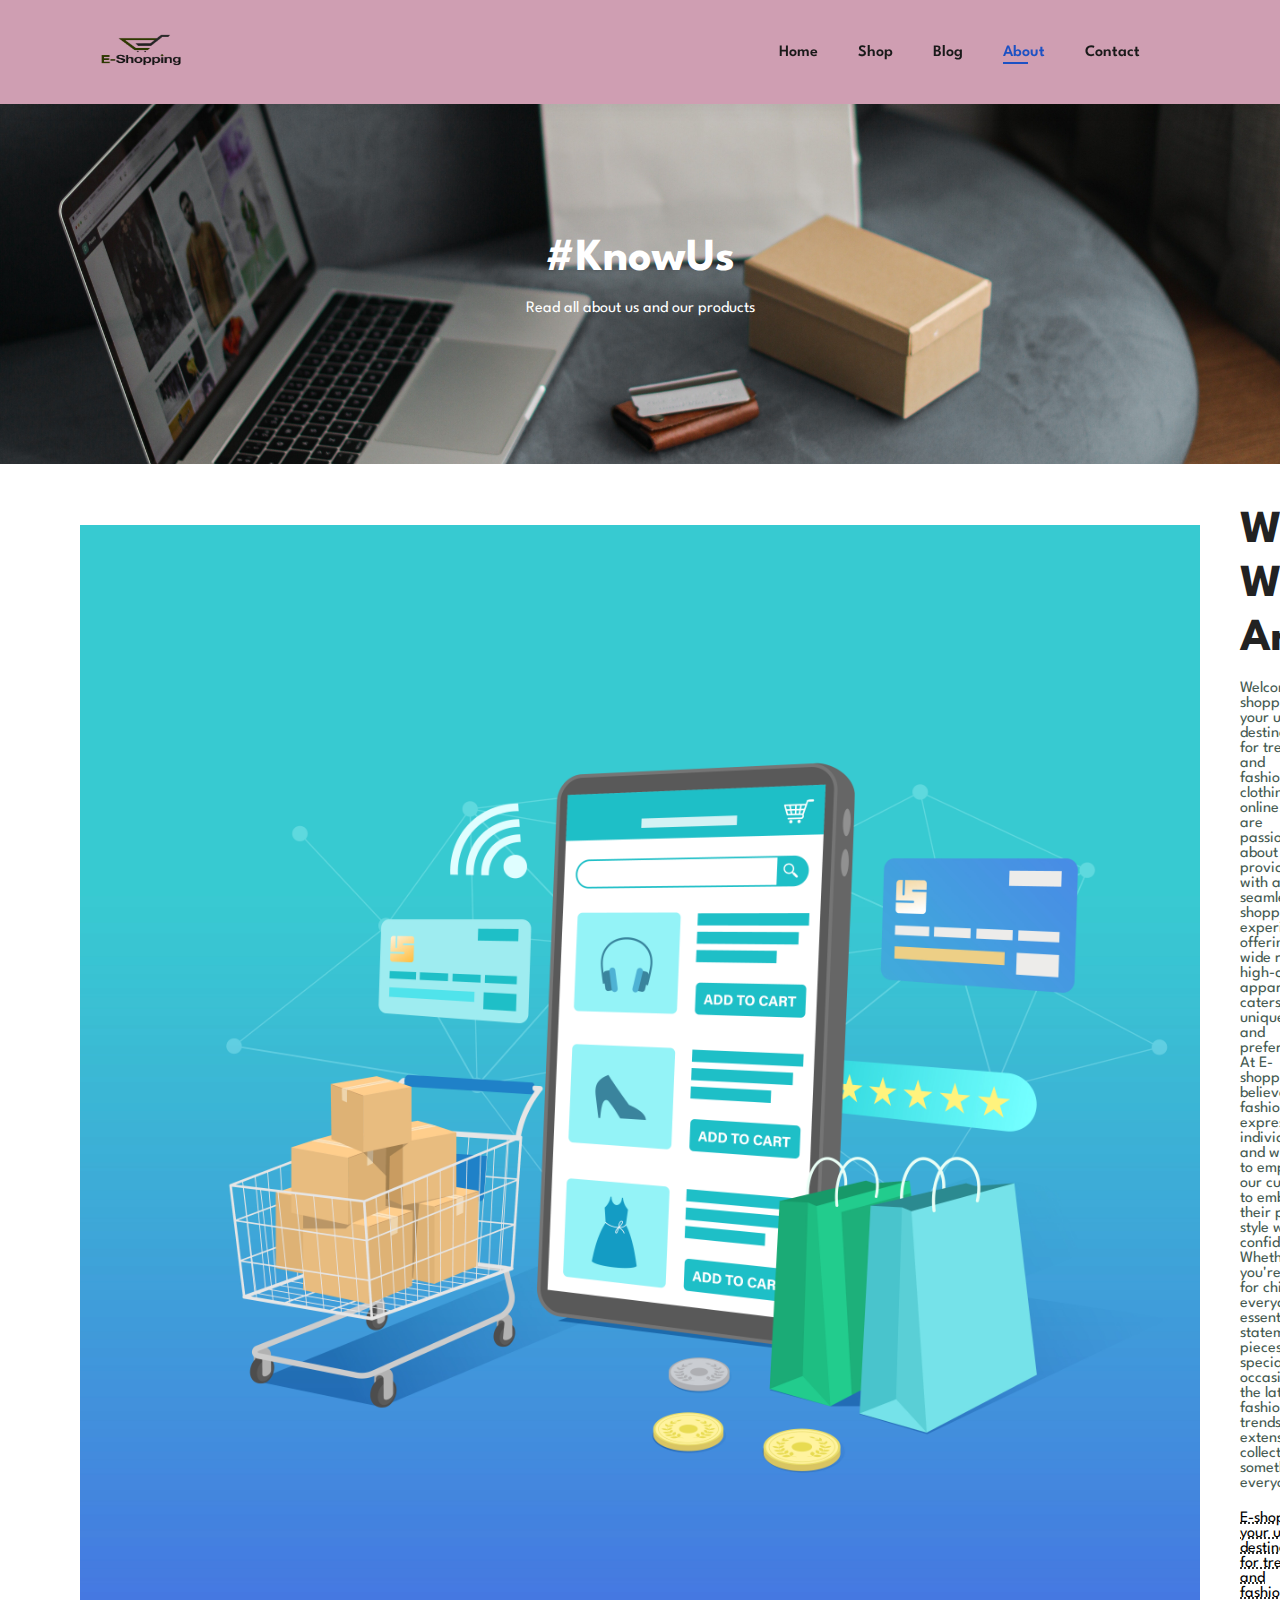
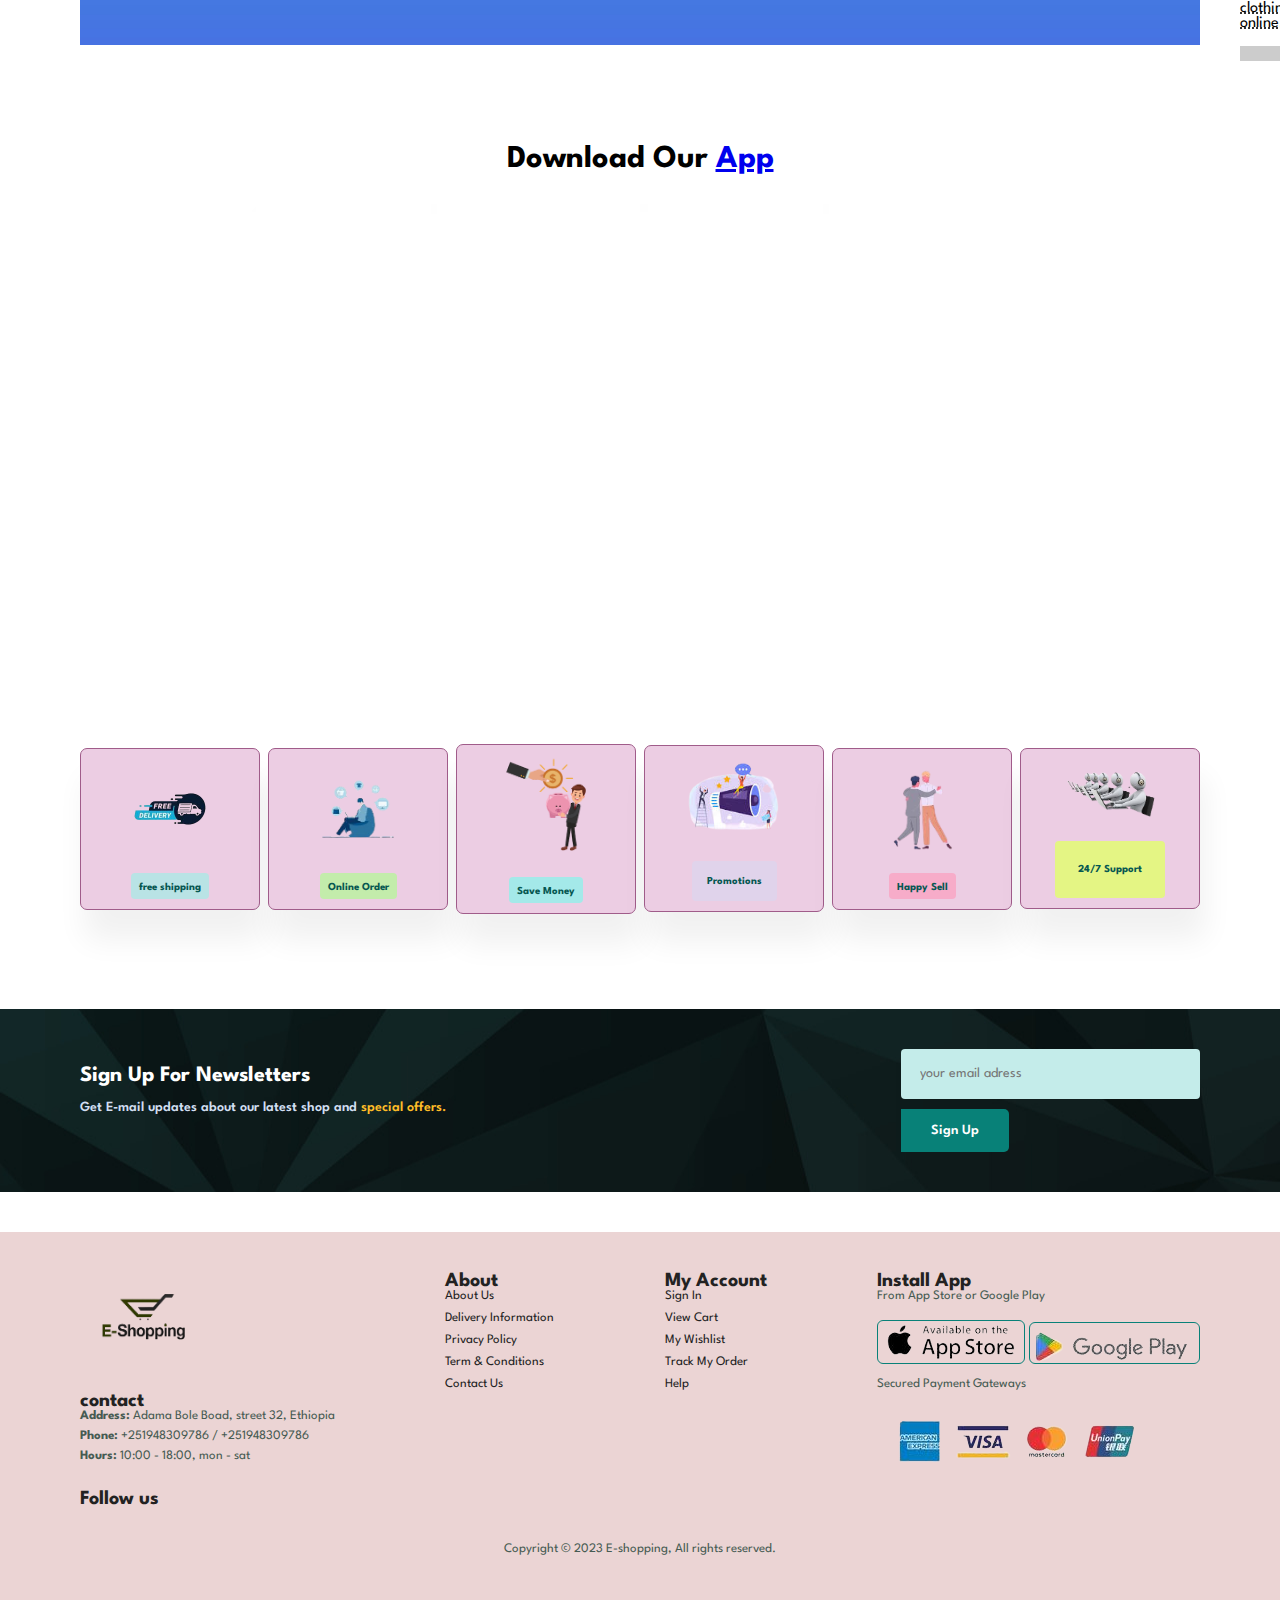
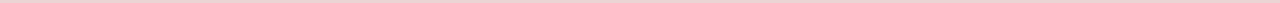
<file: about.html>
<!DOCTYPE html>
<html lang="en">
  <head>
    <meta charset="UTF-8" />
    <meta name="viewport" content="width=device-width, initial-scale=1.0" />
    <title>E-shopping</title>
    <link
      rel="stylesheet"
      href="https://cdnjs.cloudflare.com/ajax/libs/font-awesome/6.4.2/css/all.min.css"
      integrity="sha512-z3gLpd7yknf1YoNbCzqRKc4qyor8gaKU1qmn+CShxbuBusANI9QpRohGBreCFkKxLhei6S9CQXFEbbKuqLg0DA=="
      crossorigin="anonymous"
      referrerpolicy="no-referrer"
    />

    <link rel="stylesheet" href="style.css" />
  </head>
  <body>
    <section id="header">
      <a href="#"><img src="image/logo.png" class="logo" alt="" /></a>
      <div>
        <ul id="navbar">
          <li><a href="index.html">Home</a></li>
          <li><a href="shop.html">Shop</a></li>
          <li><a href="blog.html">Blog</a></li>
          <li><a class="active" href="about.html">About</a></li>
          <li><a href="contact.html">Contact</a></li>
          <li>
            <a id="lg-bag" href="cart.html"
              ><i class="fa-solid fa-bag-shopping"></i
            ></a>
          </li>
          <a href="#" id="close"><i class="fa-regular fa-circle-xmark"></i></a>
        </ul>
      </div>
      <div id="mobile">
        <a href="cart.html"><i class="fa-solid fa-bag-shopping"></i></a>
        <i id="bar" class="fas fa-outdent"></i>
      </div>
    </section>

    <section id="page-header" class="about-header">
      <h2>#KnowUs</h2>
      <p>Read all about us and our products</p>
    </section>

    <section id="about-head" class="section-p1">
      <img src="image/about/abtban.jpg" alt="" />
      <div>
        <h2>Who We Are?</h2>
        <p>
          Welcome to E-shopping, your ultimate destination for trendy and
          fashionable clothing online. We are passionate about providing you
          with a seamless shopping experience, offering a wide range of
          high-quality apparel that caters to your unique style and preferences.
          At E-shopping, we believe that fashion is an expression of
          individuality, and we strive to empower our customers to embrace their
          personal style with confidence. Whether you're looking for chic
          everyday essentials, statement pieces for special occasions, or the
          latest fashion trends, our extensive collection has something for
          everyone.
        </p>
        <abbr title=""
          >E-shopping, your ultimate destination for trendy and
          fashionable clothing online.</abbr
        >
        <br /><br />
        <marquee bgcolor="#ccc" loop="-1" scrollamount="5" width="100%"
          >We are passionate about providing you
          with a seamless shopping experience, offering a wide range of
          high-quality apparel that caters to your unique style and preferences.</marquee
        >
      </div>
    </section>

    <section id="about-app" class="section-p1">
      <h1>Download Our <a href="#">App</a></h1>
      <div class="video">
        <video autoplay muted loop src="image/about/dn.mp4"></video>
      </div>
    </section>

    <section id="feature" class="section-p1">
      <div class="fe-box">
        <img src="image/features/f1.png" alt="" />
        <h6>free shipping</h6>
      </div>
      <div class="fe-box">
        <img src="image/features/f2.png" alt="" />
        <h6>Online Order</h6>
      </div>
      <div class="fe-box">
        <img src="image/features/f3.png" alt="" />
        <h6>Save Money</h6>
      </div>
      <div class="fe-box">
        <img src="image/features/f4.png" alt="" />
        <h6>Promotions</h6>
      </div>
      <div class="fe-box">
        <img src="image/features/f5.png" alt="" />
        <h6>Happy Sell</h6>
      </div>
      <div class="fe-box">
        <img src="image/features/f6.png" alt="" />
        <h6>24/7 Support</h6>
      </div>
    </section>

    <section id="newsletter" class="section-p1 section-m1">
      <div class="newstext">
        <h4>Sign Up For Newsletters</h4>
        <p>
          Get E-mail updates about our latest shop and
          <span>special offers.</span>
        </p>
      </div>
      <div class="form">
        <input type="text" placeholder="your email adress" />
        <button class="normal">Sign Up</button>
      </div>
    </section>

    <footer class="section-p1">
      <div class="col">
        <img src="image/logo.png" id="logo" />
        <h4>contact</h4>
        <p><strong>Address: </strong> Adama Bole Boad, street 32, Ethiopia</p>
        <p><strong>Phone: </strong>+251948309786 / +251948309786</p>
        <p><strong>Hours: </strong>10:00 - 18:00, mon - sat</p>
        <div class="follow">
          <h4>Follow us</h4>
          <div class="icon">
            <i class="fab fa-facebook-f"></i>
            <i class="fab fa-twitter"></i>
            <i class="fab fa-instagram-f"></i>
            <i class="fab fa-pinterest-p"></i>
            <i class="fab fa-youtube"></i>
          </div>
        </div>
      </div>
      <div class="col">
        <h4>About</h4>
        <a href="#">About Us</a>
        <a href="#">Delivery Information</a>
        <a href="#">Privacy Policy</a>
        <a href="#">Term & Conditions</a>
        <a href="#">Contact Us</a>
      </div>
      <div class="col">
        <h4>My Account</h4>
        <a href="#">Sign In</a>
        <a href="#">View Cart</a>
        <a href="#">My Wishlist</a>
        <a href="#">Track My Order</a>
        <a href="#">Help</a>
      </div>
      <div class="col install">
        <h4>Install App</h4>
        <p>From App Store or Google Play</p>
        <div class="row">
          <img src="image/pay/01.JPG" alt="" />
          <img src="image/pay/02.JPG" alt="" />
        </div>
        <p>Secured Payment Gateways</p>
        <img src="image/pay/03.JPG" alt="" />
      </div>
      <div class="copyright">
        <p>Copyright © 2023 E-shopping, All rights reserved.</p>
      </div>
    </footer>

    <script src="script.js"></script>
  </body>
</html>
</file>
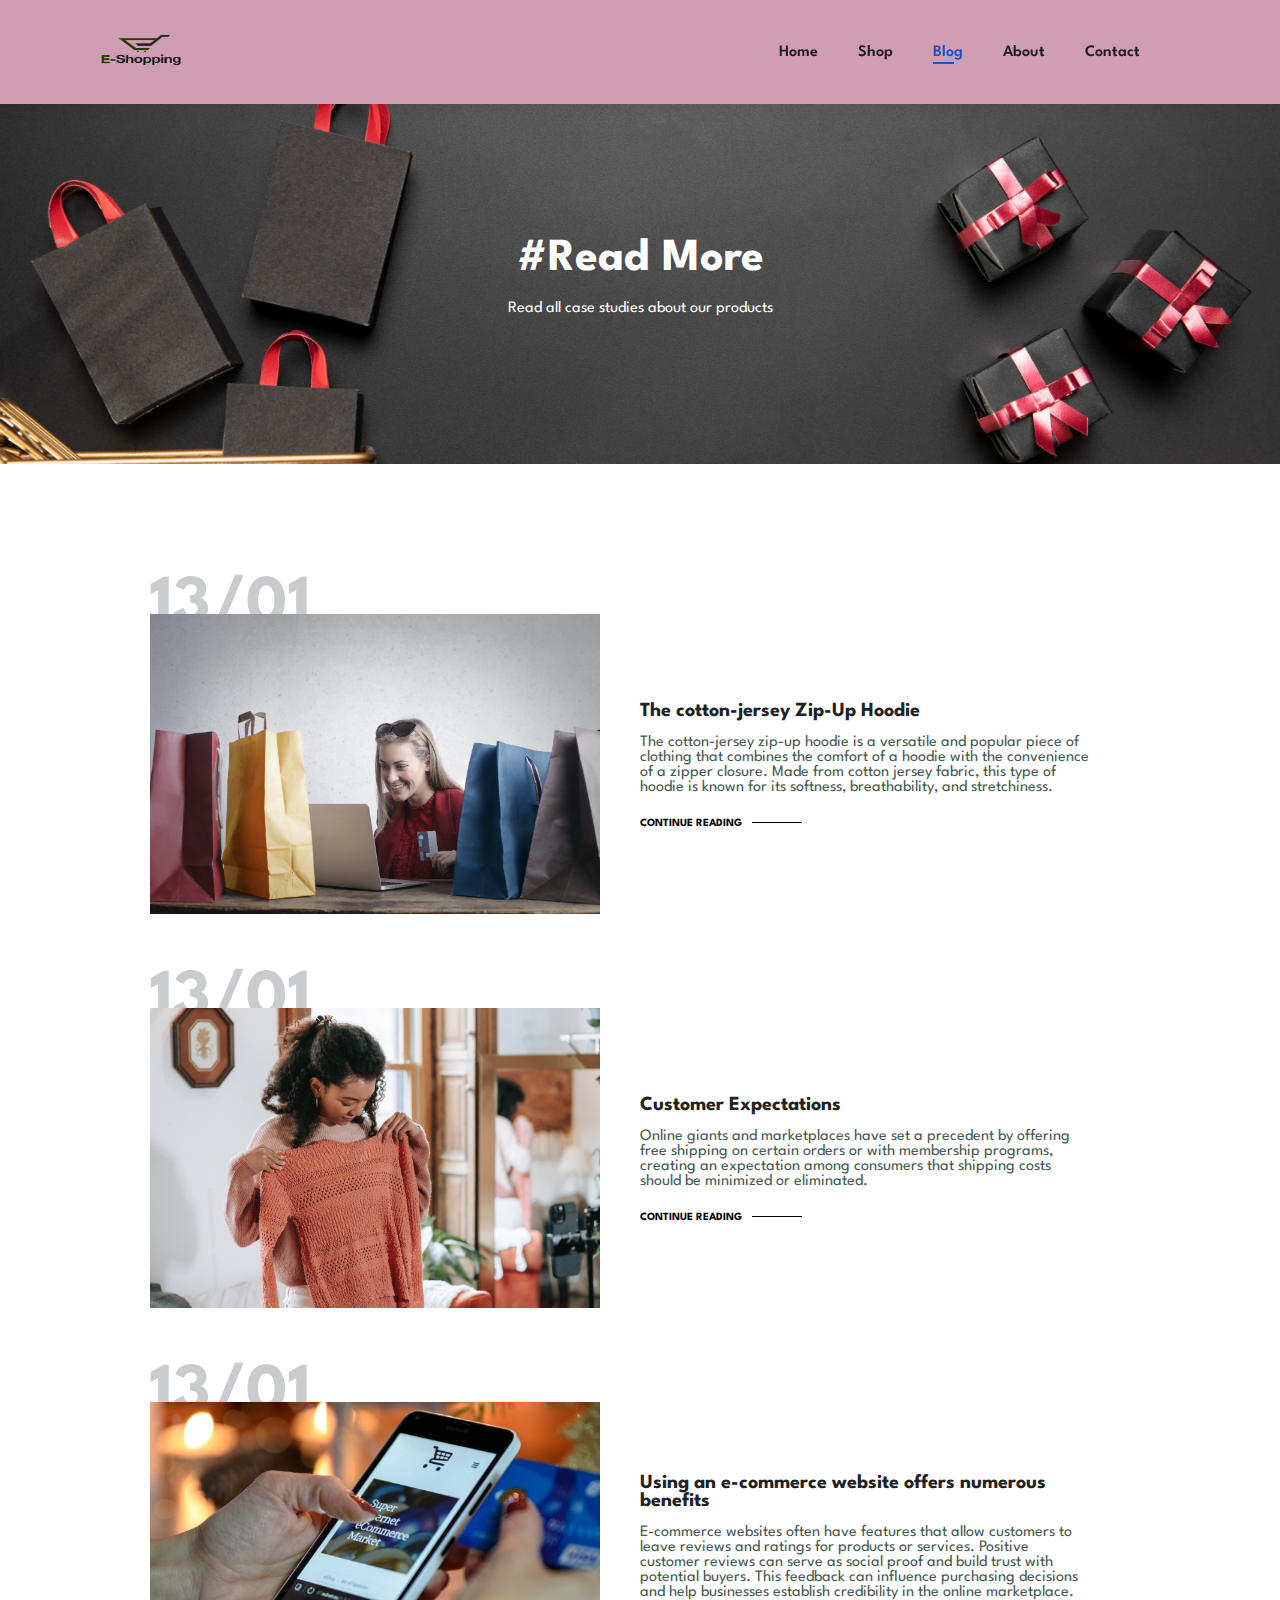
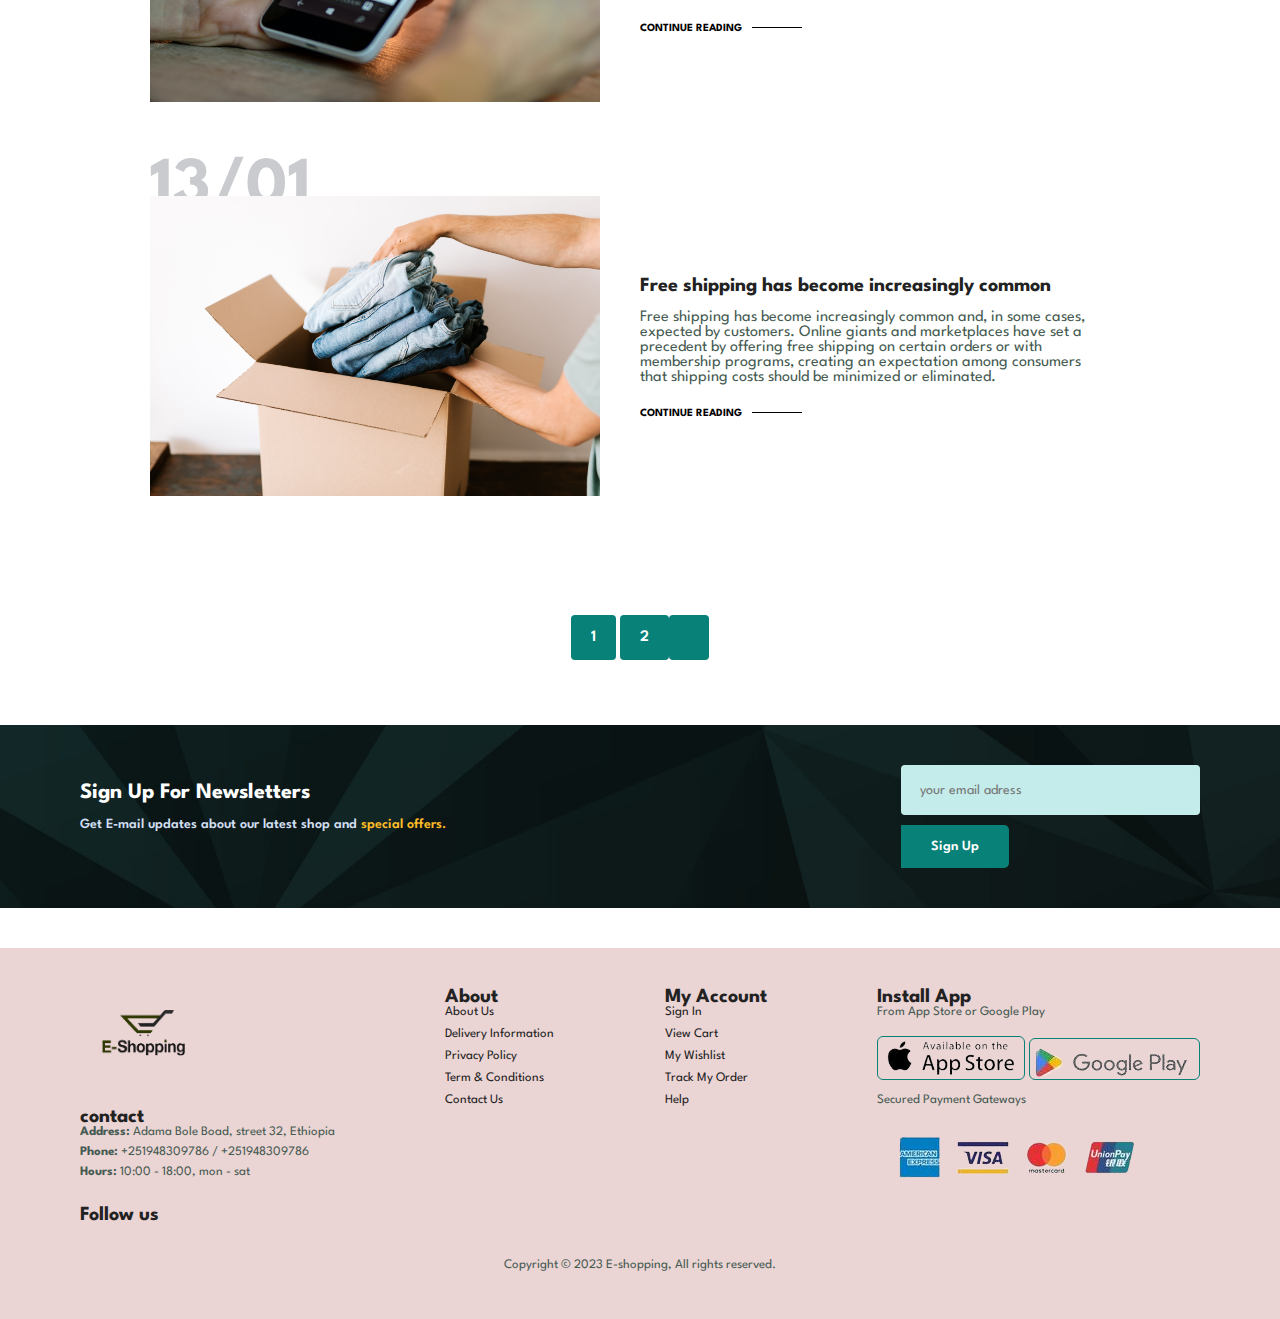
<file: blog.html>
<!DOCTYPE html>
<html lang="en">
  <head>
    <meta charset="UTF-8" />
    <meta name="viewport" content="width=device-width, initial-scale=1.0" />
    <title>E-shopping</title>
    <link
      rel="stylesheet"
      href="https://cdnjs.cloudflare.com/ajax/libs/font-awesome/6.4.2/css/all.min.css"
      integrity="sha512-z3gLpd7yknf1YoNbCzqRKc4qyor8gaKU1qmn+CShxbuBusANI9QpRohGBreCFkKxLhei6S9CQXFEbbKuqLg0DA=="
      crossorigin="anonymous"
      referrerpolicy="no-referrer"
    />

    <link rel="stylesheet" href="style.css" />
  </head>
  <body>
    <section id="header">
      <a href="#"><img src="image/logo.png" class="logo" alt="" /></a>
      <div>
        <ul id="navbar">
          <li><a href="index.html">Home</a></li>
          <li><a href="shop.html">Shop</a></li>
          <li><a class="active" href="blog.html">Blog</a></li>
          <li><a href="about.html">About</a></li>
          <li><a href="contact.html">Contact</a></li>
          <li>
            <a id="lg-bag" href="cart.html"
              ><i class="fa-solid fa-bag-shopping"></i
            ></a>
          </li>
          <a href="#" id="close"><i class="fa-regular fa-circle-xmark"></i></a>
        </ul>
      </div>
      <div id="mobile">
        <a href="cart.html"><i class="fa-solid fa-bag-shopping"></i></a>
        <i id="bar" class="fas fa-outdent"></i>
      </div>
    </section>

    <section id="page-header" class="blog-header">
      <h2>#Read More</h2>
      <p>Read all case studies about our products</p>
    </section>
    <section id="blog">
      <div class="blog-box">
        <div class="blog-img">
          <img src="image/blog/b2.jpg" alt="" />
        </div>
        <div class="blog-details">
          <h4>The cotton-jersey Zip-Up Hoodie</h4>
          <p>
            The cotton-jersey zip-up hoodie is a versatile and popular piece of
            clothing that combines the comfort of a hoodie with the convenience
            of a zipper closure. Made from cotton jersey fabric, this type of
            hoodie is known for its softness, breathability, and stretchiness.
          </p>
          <a href="#">CONTINUE READING</a>
        </div>
        <h1>13/01</h1>
      </div>
      <div class="blog-box">
        <div class="blog-img">
          <img src="image/blog/5.jpg" alt="" />
        </div>
        <div class="blog-details">
          <h4>Customer Expectations</h4>
          <p>
            Online giants and marketplaces have set a precedent by offering free
            shipping on certain orders or with membership programs, creating an
            expectation among consumers that shipping costs should be minimized
            or eliminated.
          </p>
          <a href="#">CONTINUE READING</a>
        </div>
        <h1>13/01</h1>
      </div>
      <div class="blog-box">
        <div class="blog-img">
          <img src="image/blog/b3.jpg" alt="" />
        </div>
        <div class="blog-details">
          <h4>Using an e-commerce website offers numerous benefits</h4>
          <p>
            E-commerce websites often have features that allow customers to
            leave reviews and ratings for products or services. Positive
            customer reviews can serve as social proof and build trust with
            potential buyers. This feedback can influence purchasing decisions
            and help businesses establish credibility in the online marketplace.
          </p>
          <a href="#">CONTINUE READING</a>
        </div>
        <h1>13/01</h1>
      </div>
      <div class="blog-box">
        <div class="blog-img">
          <img src="image/blog/b4.jpg" alt="" />
        </div>
        <div class="blog-details">
          <h4>Free shipping has become increasingly common</h4>
          <p>
            Free shipping has become increasingly common and, in some cases,
            expected by customers. Online giants and marketplaces have set a
            precedent by offering free shipping on certain orders or with
            membership programs, creating an expectation among consumers that
            shipping costs should be minimized or eliminated.
          </p>
          <a href="#">CONTINUE READING</a>
        </div>
        <h1>13/01</h1>
      </div>
    </section>
    <section id="pagination" class="section-p1">
      <a href="#">1</a>
      <a href="#">2</a>
      <a href="#"><i class="fa-solid fa-arrow-right"></i></a>
    </section>

    <section id="newsletter" class="section-p1 section-m1">
      <div class="newstext">
        <h4>Sign Up For Newsletters</h4>
        <p>
          Get E-mail updates about our latest shop and
          <span>special offers.</span>
        </p>
      </div>
      <div class="form">
        <input type="text" placeholder="your email adress" />
        <button class="normal">Sign Up</button>
      </div>
    </section>

    <footer class="section-p1">
      <div class="col">
        <img src="image/logo.png" id="logo" />
        <h4>contact</h4>
        <p><strong>Address: </strong> Adama Bole Boad, street 32, Ethiopia</p>
        <p><strong>Phone: </strong>+251948309786 / +251948309786</p>
        <p><strong>Hours: </strong>10:00 - 18:00, mon - sat</p>
        <div class="follow">
          <h4>Follow us</h4>
          <div class="icon">
            <i class="fab fa-facebook-f"></i>
            <i class="fab fa-twitter"></i>
            <i class="fab fa-instagram-f"></i>
            <i class="fab fa-pinterest-p"></i>
            <i class="fab fa-youtube"></i>
          </div>
        </div>
      </div>
      <div class="col">
        <h4>About</h4>
        <a href="#">About Us</a>
        <a href="#">Delivery Information</a>
        <a href="#">Privacy Policy</a>
        <a href="#">Term & Conditions</a>
        <a href="#">Contact Us</a>
      </div>
      <div class="col">
        <h4>My Account</h4>
        <a href="#">Sign In</a>
        <a href="#">View Cart</a>
        <a href="#">My Wishlist</a>
        <a href="#">Track My Order</a>
        <a href="#">Help</a>
      </div>
      <div class="col install">
        <h4>Install App</h4>
        <p>From App Store or Google Play</p>
        <div class="row">
          <img src="image/pay/01.JPG" alt="" />
          <img src="image/pay/02.JPG" alt="" />
        </div>
        <p>Secured Payment Gateways</p>
        <img src="image/pay/03.JPG" alt="" />
      </div>
      <div class="copyright">
        <p>Copyright © 2023 E-shopping, All rights reserved.</p>
      </div>
    </footer>

    <script src="script.js"></script>
  </body>
</html>
</file>
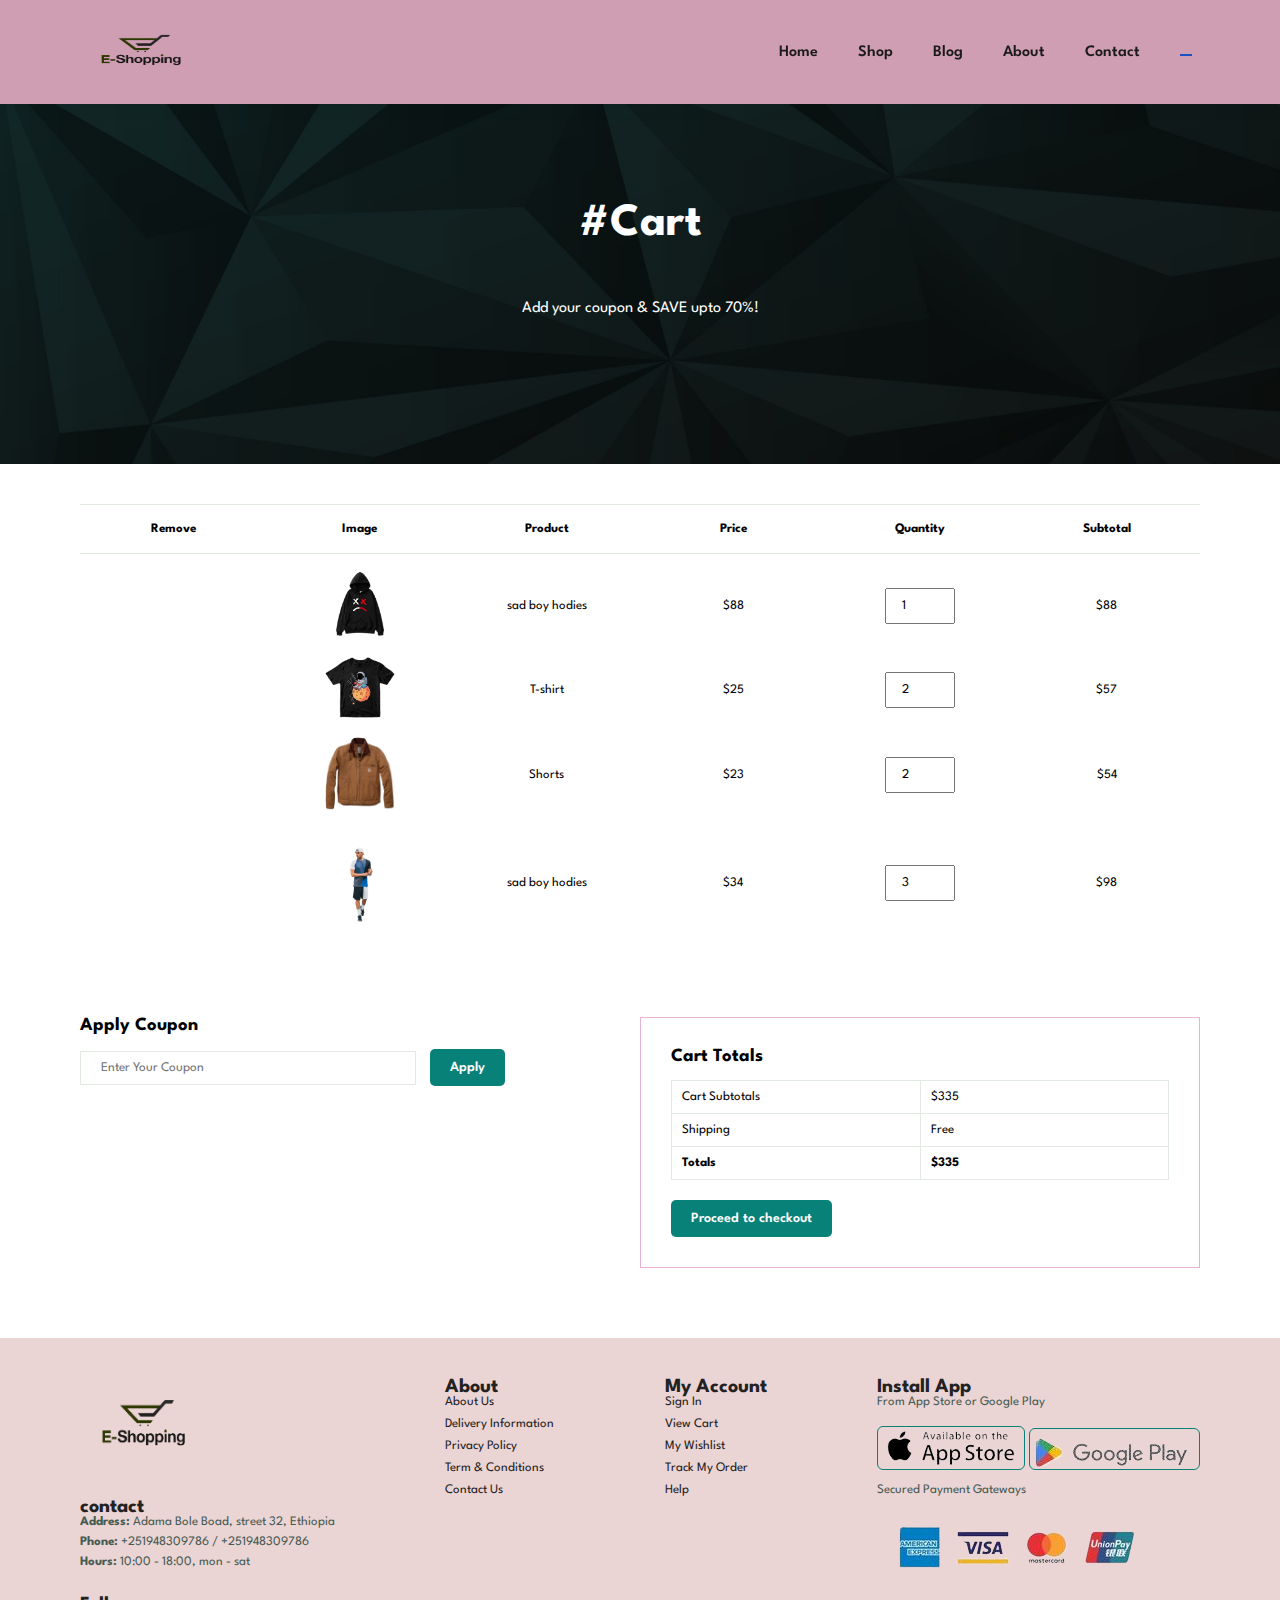
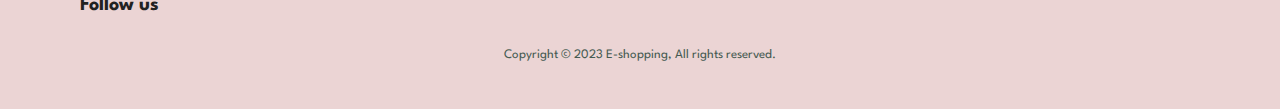
<file: cart.html>
<!DOCTYPE html>
<html lang="en">
  <head>
    <meta charset="UTF-8" />
    <meta name="viewport" content="width=device-width, initial-scale=1.0" />
    <title>E-shopping</title>
    <link
      rel="stylesheet"
      href="https://cdnjs.cloudflare.com/ajax/libs/font-awesome/6.4.2/css/all.min.css"
      integrity="sha512-z3gLpd7yknf1YoNbCzqRKc4qyor8gaKU1qmn+CShxbuBusANI9QpRohGBreCFkKxLhei6S9CQXFEbbKuqLg0DA=="
      crossorigin="anonymous"
      referrerpolicy="no-referrer"
    />

    <link rel="stylesheet" href="style.css" />
  </head>
  <body>
    <section id="header">
      <a href="#"><img src="image/logo.png" class="logo" alt="" /></a>
      <div>
        <ul id="navbar">
          <li><a href="index.html">Home</a></li>
          <li><a href="shop.html">Shop</a></li>
          <li><a href="blog.html">Blog</a></li>
          <li><a href="about.html">About</a></li>
          <li><a href="contact.html">Contact</a></li>
          <li>
            <a id="lg-bag" class="active" href="cart.html">
              <i class="fa-solid fa-bag-shopping"></i>
            </a>
          </li>
          <a href="#" id="close"><i class="fa-regular fa-circle-xmark"></i></a>
        </ul>
      </div>
      <div id="mobile">
        <a href="cart.html"><i class="fa-solid fa-bag-shopping"></i></a>
        <i id="bar" class="fas fa-outdent"></i>
      </div>
    </section>

    <section id="page-header" class="cart-header">
      <h2>#Cart</h2>
      <p><p>Add your coupon & SAVE upto 70%!</p></p>
    </section>

    <section id="cart" class="section-p1">
        <table>
            <thead>
                <th>Remove</th>
                <th>Image</th>
                <th>Product</th>
                <th>Price</th>
                <th>Quantity</th>
                <th>Subtotal</th>
            </thead>
            <tbody>
              <tr>
                <td><a href="#"><i class="fa-solid fa-trash"></i></a></td>
                <td><img src="image/product/p04/1.png" alt=""></td>
                <td>sad boy hodies</td>
                <td>$88</td>
                <td><input type="number" value="1"></td>
                <td>$88</td>
            </tr>
            <tr>
              <td><a href="#"><i class="fa-solid fa-trash"></i></a></td>
              <td><img src="image/product/p02/1.png" alt=""></td>
              <td>T-shirt</td>
              <td>$25</td>
              <td><input type="number" value="2"></td>
              <td>$57</td>
          </tr>
          <tr>
            <td><a href="#"><i class="fa-solid fa-trash"></i></a></td>
            <td><img src="image/product/p03/3.jpeg" alt=""></td>
            <td>Shorts</td>
            <td>$23</td>
            <td><input type="number" value="2"></td>
            <td>$54</td>
        </tr>
        <tr>
          <td><a href="#"><i class="fa-solid fa-trash"></i></a></td>
          <td><img src="image/product/p07/1.png" alt=""></td>
          <td>sad boy hodies</td>
          <td>$34</td>
          <td><input type="number" value="3"></td>
          <td>$98</td>
      </tr>
            </tbody>
        </table>
    </section>

    <section id="cart-add" class="section-p1">
      <div id="coupon">
        <h3>Apply Coupon</h3>
        <div>
          <input type="text" placeholder="Enter Your Coupon">
          <button class="normal">Apply</button>
        </div>
      </div>
      <div id="subtotal">
        <h3>Cart Totals</h3>
        <table>
          <tr>
            <td>Cart Subtotals</td>
            <td>$335</td>
          </tr>
          <tr>
            <td>Shipping</td>
            <td>Free</td>
          </tr>
          <tr>
            <td><strong>Totals</strong></td>
            <td><strong>$335</strong></td>
          </tr>
        </table>
        <button class="normal">Proceed to checkout</button>
      </div>
    </section>

    <footer class="section-p1">
      <div class="col">
        <img src="image/logo.png" id="logo" />
        <h4>contact</h4>
        <p><strong>Address: </strong> Adama Bole Boad, street 32, Ethiopia</p>
        <p><strong>Phone: </strong>+251948309786 / +251948309786</p>
        <p><strong>Hours: </strong>10:00 - 18:00, mon - sat</p>
        <div class="follow">
          <h4>Follow us</h4>
          <div class="icon">
            <i class="fa-brands fa-facebook-f"></i>
            <i class="fab fa-twitter"></i>
            <i class="fab fa-instagram-f"></i>
            <i class="fab fa-pinterest-p"></i>
            <i class="fab fa-youtube"></i>
          </div>
        </div>
      </div>
      <div class="col">
        <h4>About</h4>
        <a href="#">About Us</a>
        <a href="#">Delivery Information</a>
        <a href="#">Privacy Policy</a>
        <a href="#">Term & Conditions</a>
        <a href="#">Contact Us</a>
      </div>
      <div class="col">
        <h4>My Account</h4>
        <a href="#">Sign In</a>
        <a href="#">View Cart</a>
        <a href="#">My Wishlist</a>
        <a href="#">Track My Order</a>
        <a href="#">Help</a>
      </div>
      <div class="col install">
        <h4>Install App</h4>
        <p>From App Store or Google Play</p>
        <div class="row">
          <img src="image/pay/01.JPG" alt="" />
          <img src="image/pay/02.JPG" alt="" />
        </div>
        <p>Secured Payment Gateways</p>
        <img src="image/pay/03.JPG" alt="" />
      </div>
      <div class="copyright">
        <p>Copyright © 2023 E-shopping, All rights reserved.</p>
      </div>
    </footer>

    <script src="script.js"></script>
  </body>
</html>
</file>
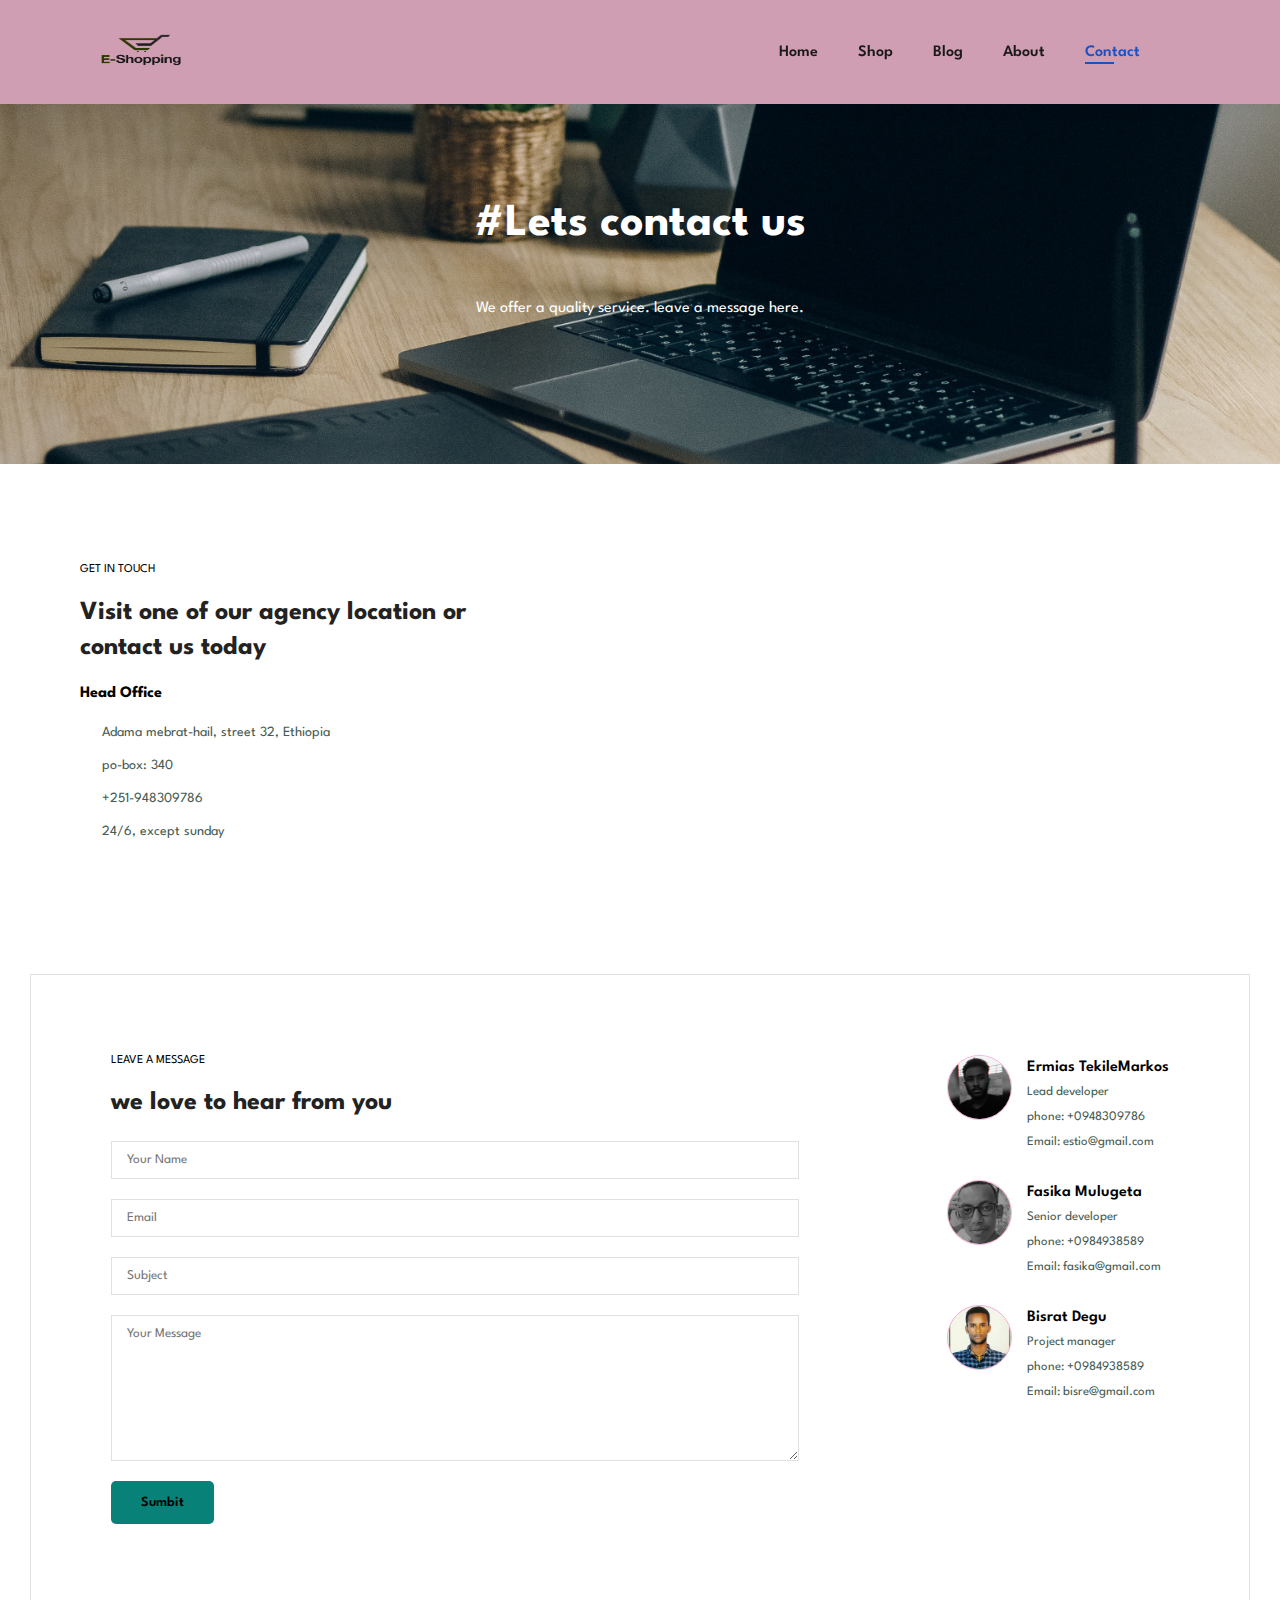
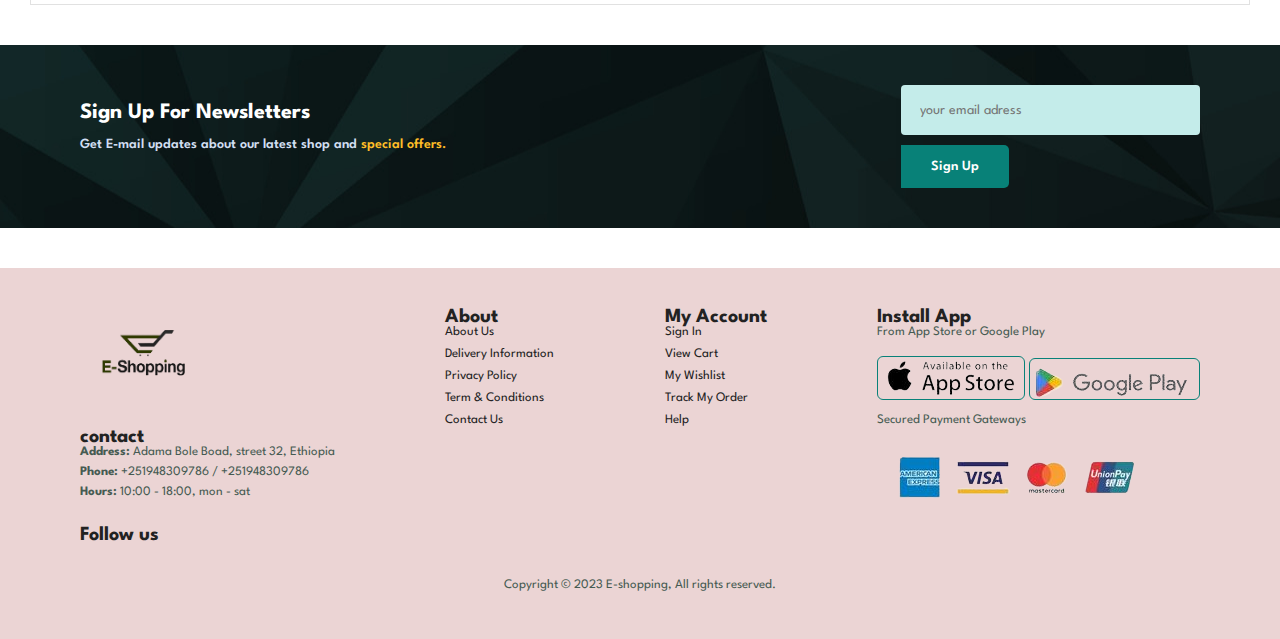
<file: contact.html>
<!DOCTYPE html>
<html lang="en">
  <head>
    <meta charset="UTF-8" />
    <meta name="viewport" content="width=device-width, initial-scale=1.0" />
    <title>E-shopping</title>
    <link
      rel="stylesheet"
      href="https://cdnjs.cloudflare.com/ajax/libs/font-awesome/6.4.2/css/all.min.css"
      integrity="sha512-z3gLpd7yknf1YoNbCzqRKc4qyor8gaKU1qmn+CShxbuBusANI9QpRohGBreCFkKxLhei6S9CQXFEbbKuqLg0DA=="
      crossorigin="anonymous"
      referrerpolicy="no-referrer"
    />

    <link rel="stylesheet" href="style.css" />
  </head>
  <body>
    <section id="header">
      <a href="#"><img src="image/logo.png" class="logo" alt="" /></a>
      <div>
        <ul id="navbar">
          <li><a href="index.html">Home</a></li>
          <li><a href="shop.html">Shop</a></li>
          <li><a href="blog.html">Blog</a></li>
          <li><a href="about.html">About</a></li>
          <li><a class="active" href="contact.html">Contact</a></li>
          <li>
            <a id="lg-bag" href="cart.html"
              ><i class="fa-solid fa-bag-shopping"></i></a>
          </li>
          <a href="#" id="close"><i class="fa-regular fa-circle-xmark"></i></a>
        </ul>
      </div>
      <div id="mobile">
        <a href="cart.html"><i class="fa-solid fa-bag-shopping"></i></a>
        <i id="bar" class="fas fa-outdent"></i>
      </div>
    </section>

    <section id="page-header" class="contact-header">
      <h2>#Lets contact us</h2>
      <p><p>We offer a quality service. leave a message here.</p></p>
    </section>

    <section id="contact-details" class="section-p1">
        <div class="details">
            <span>GET IN TOUCH</span>
            <h2>Visit one of our agency location or contact us today</h2>
            <h3>Head Office</h3>
            <div class="list">
                <li>
                  <i class="fa-regular fa-map"></i>
                    <p> Adama mebrat-hail, street 32, Ethiopia</p>
                </li>
                <li>
                  <i class="fa-regular fa-envelope"></i>
                    <p> po-box: 340</p>
                </li>
                <li>
                    <i class="fa-solid fa-phone"></i>
                    <p> +251-948309786</p>
                </li>
                <li>
                  <i class="fa-regular fa-clock"></i>
                    <p> 24/6, except sunday</p>
                </li>
            </div>
        </div>
        <div class="map">
            <iframe src="https://www.google.com/maps/embed?pb=!1m18!1m12!1m3!1d3945.511282752391!2d39.26591472695313!3d8.546733300000017!2m3!1f0!2f0!3f0!3m2!1i1024!2i768!4f13.1!3m3!1m2!1s0x164b1f90161a7a33%3A0x2a134c12a3453db3!2sAMG%20Adama%20Mall!5e0!3m2!1sen!2set!4v1696206337999!5m2!1sen!2set" width="600" height="450" style="border:0;" allowfullscreen="" loading="lazy" referrerpolicy="no-referrer-when-downgrade"></iframe>
        </div>
    </section>

<section id="form-details">
    <form action="">
        <span>LEAVE A MESSAGE</span>
        <h2>we love to hear from you</h2>
        <input type="text" placeholder="Your Name">
        <input type="email" placeholder="Email">
        <input type="text" placeholder="Subject">
        <textarea name="" id="" cols="30" rows="10" placeholder="Your Message"></textarea>
        <button class="normal">Sumbit</button>
    </form>
    <div class="people">
        <div>
            <img src="image/people/01.jpg" alt="" class="emp">
            <p><span>Ermias TekileMarkos</span> Lead developer <br>
                phone: +0948309786 <br>
                Email: estio@gmail.com
            </p>
        </div>
        <div>
            <img src="image/people/02.jpg" alt="" class="emp">
            <p><span>Fasika Mulugeta</span> Senior developer <br>
                phone: +0984938589 <br>
                Email: fasika@gmail.com
            </p>
        </div>
        <div>
            <img src="image/people/03.jpg" alt="" class="emp">
            <p><span>Bisrat Degu</span> Project manager <br>
                phone: +0984938589 <br>
                Email: bisre@gmail.com
            </p>
        </div>
    </div>
</section>

    <section id="newsletter" class="section-p1 section-m1">
        <div class="newstext">
          <h4>Sign Up For Newsletters</h4>
          <p>Get E-mail updates about our latest shop and <span>special offers.</span></p>
        </div>
        <div class="form">
          <input type="text" placeholder="your email adress">
          <button class="normal">Sign Up</button>
        </div>
          </section>

    <footer class="section-p1">
      <div class="col">
        <img src="image/logo.png" id="logo" />
        <h4>contact</h4>
        <p><strong>Address: </strong> Adama Bole Boad, street 32, Ethiopia</p>
        <p><strong>Phone: </strong>+251948309786 / +251948309786</p>
        <p><strong>Hours: </strong>10:00 - 18:00, mon - sat</p>
        <div class="follow">
          <h4>Follow us</h4>
          <div class="icon">
            <i class="fab fa-facebook-f"></i>
            <i class="fab fa-twitter"></i>
            <i class="fab fa-instagram-f"></i>
            <i class="fab fa-pinterest-p"></i>
            <i class="fab fa-youtube"></i>
          </div>
        </div>
      </div>
      <div class="col">
        <h4>About</h4>
        <a href="#">About Us</a>
        <a href="#">Delivery Information</a>
        <a href="#">Privacy Policy</a>
        <a href="#">Term & Conditions</a>
        <a href="#">Contact Us</a>
      </div>
      <div class="col">
        <h4>My Account</h4>
        <a href="#">Sign In</a>
        <a href="#">View Cart</a>
        <a href="#">My Wishlist</a>
        <a href="#">Track My Order</a>
        <a href="#">Help</a>
      </div>
      <div class="col install">
        <h4>Install App</h4>
        <p>From App Store or Google Play</p>
        <div class="row">
          <img src="image/pay/01.JPG" alt="" />
          <img src="image/pay/02.JPG" alt="" />
        </div>
        <p>Secured Payment Gateways</p>
        <img src="image/pay/03.JPG" alt="" />
      </div>
      <div class="copyright">
        <p>Copyright © 2023 E-shopping, All rights reserved.</p>
      </div>
    </footer>

    <script src="script.js"></script>
  </body>
</html>
</file>
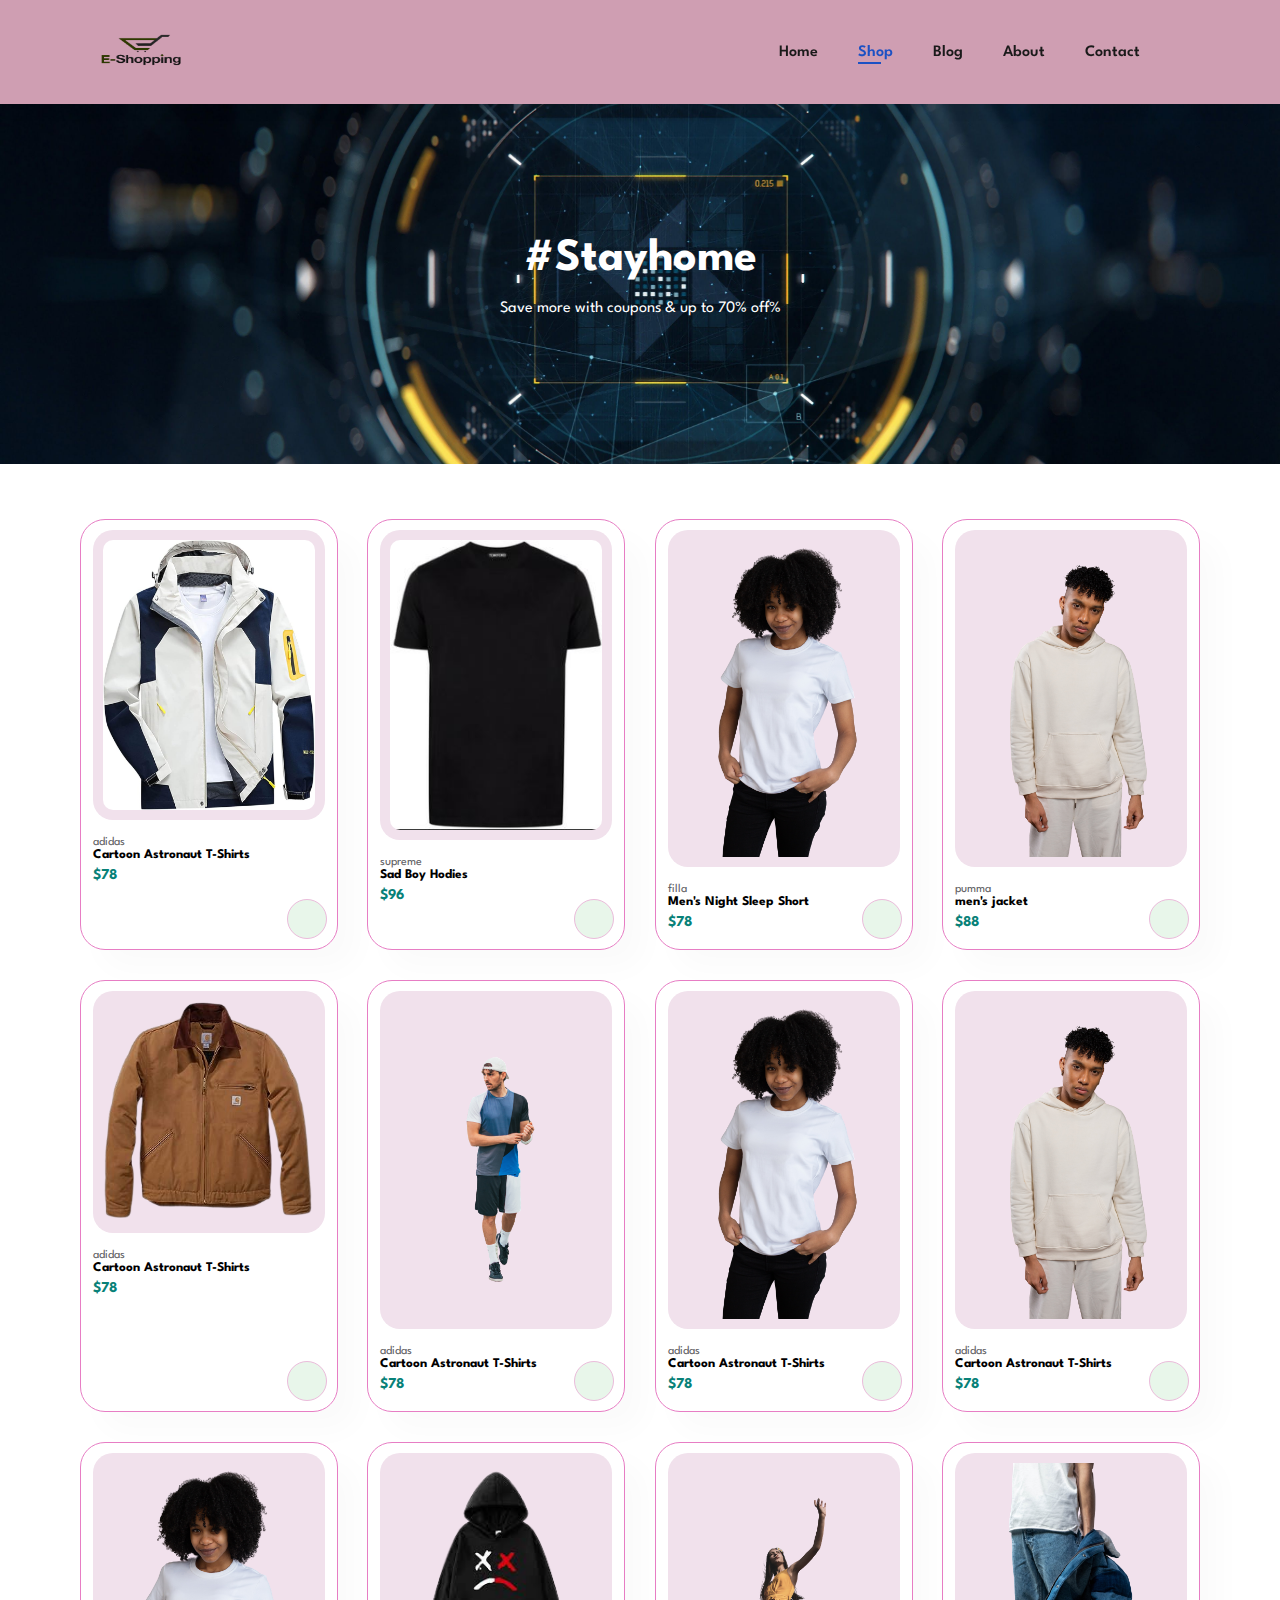
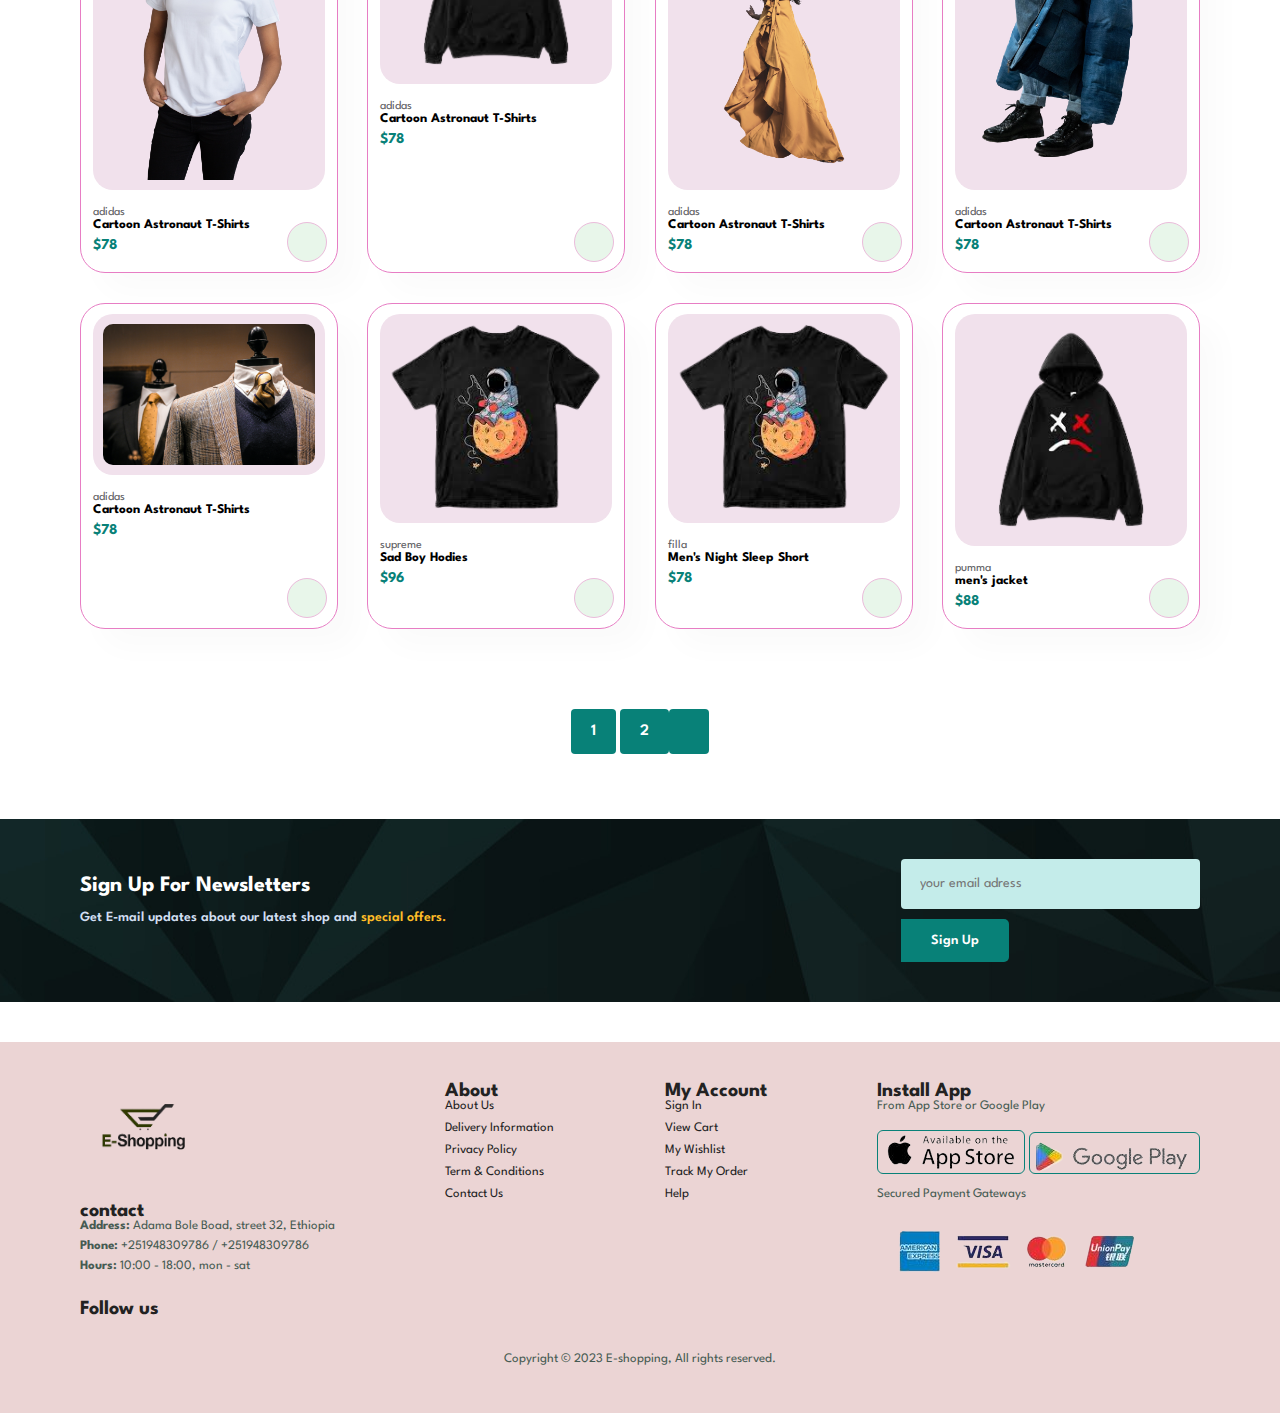
<file: shop.html>
<!DOCTYPE html>
<html lang="en">
  <head>
    <meta charset="UTF-8" />
    <meta name="viewport" content="width=device-width, initial-scale=1.0" />
    <title>E-shopping</title>
    <link
      rel="stylesheet"
      href="https://cdnjs.cloudflare.com/ajax/libs/font-awesome/6.4.2/css/all.min.css"
      integrity="sha512-z3gLpd7yknf1YoNbCzqRKc4qyor8gaKU1qmn+CShxbuBusANI9QpRohGBreCFkKxLhei6S9CQXFEbbKuqLg0DA=="
      crossorigin="anonymous"
      referrerpolicy="no-referrer"
    />

    <link rel="stylesheet" href="style.css" />
  </head>
  <body>
    <section id="header">
      <a href="#"><img src="image/logo.png" class="logo" alt="" /></a>
      <div>
        <ul id="navbar">
          <li><a href="index.html">Home</a></li>
          <li><a class="active" href="shop.html">Shop</a></li>
          <li><a href="blog.html">Blog</a></li>
          <li><a href="about.html">About</a></li>
          <li><a href="contact.html">Contact</a></li>
          <li>
            <a id="lg-bag" href="cart.html"><i class="fa-solid fa-bag-shopping"></i>
          </li>
          <a href="#" id="close"><i class="fa-regular fa-circle-xmark"></i></a>
        </ul>
      </div>
      <div id="mobile">
        <a href="cart.html"><i class="fa-solid fa-bag-shopping"></i></a>
        <i id="bar" class="fas fa-outdent"></i>
      </div>
    </section>

    <section id="page-header">
      <h2>#Stayhome</h2>
      <p>Save more with coupons & up to 70% off%</p>
    </section>

    <section id="product1" class="section-p1">
      <div class="pro-container">
        <div class="pro" onclick="window.location.href='sp01.html';">
            <img src="image/product/p03/1.jpg" id="pimg" alt="" /><br />
            <div class="des">
              <span>adidas</span>
              <h5>Cartoon Astronaut T-Shirts</h5>
              <div class="star">
                <i class="fas fa-star"></i>
                <i class="fas fa-star"></i>
                <i class="fas fa-star"></i>
                <i class="fas fa-star"></i>
                <i class="fas fa-star"></i>
              </div>
              <h4>$78</h4>
            </div>
            <a href="#"><i class="fa-solid fa-cart-plus cart"></i></a>
          </div>
          <div class="pro" onclick="window.location.href='sp02.html';">
            <img src="image/product/p01/2.JPG" id="pimg" alt="" /><br />
            <div class="des">
              <span>supreme</span>
              <h5>Sad Boy Hodies</h5>
              <div class="star">
                <i class="fas fa-star"></i>
                <i class="fas fa-star"></i>
                <i class="fas fa-star"></i>
                <i class="fas fa-star"></i>
                <i class="fas fa-star"></i>
              </div>
              <h4>$96</h4>
            </div>
            <a href="#"><i class="fa-solid fa-cart-plus cart"></i></a>
          </div>
          <div class="pro">
            <img src="image/product/p08/1.png" id="pimg" alt="" /><br />
            <div class="des">
              <span>filla</span>
              <h5>Men's Night Sleep Short</h5>
              <div class="star">
                <i class="fas fa-star"></i>
                <i class="fas fa-star"></i>
                <i class="fas fa-star"></i>
                <i class="fas fa-star"></i>
                <i class="fas fa-star"></i>
              </div>
              <h4>$78</h4>
            </div>
            <a href="#"><i class="fa-solid fa-cart-plus cart"></i></a>
          </div>
          <div class="pro" onclick="window.location.href='sproduct.html';">
            <img src="image/product/p09/1.png" id="pimg" alt="" /><br />
            <div class="des">
              <span>pumma</span>
              <h5>men's jacket</h5>
              <div class="star">
                <i class="fas fa-star"></i>
                <i class="fas fa-star"></i>
                <i class="fas fa-star"></i>
                <i class="fas fa-star"></i>
                <i class="fas fa-star"></i>
              </div>
              <h4>$88</h4>
            </div>
            <a href="#"><i class="fa-solid fa-cart-plus cart"></i></a>
          </div>
          <div class="pro" >
            <img src="image/product/p06/1.png" id="pimg" alt="" /><br />
            <div class="des">
              <span>adidas</span>
              <h5>Cartoon Astronaut T-Shirts</h5>
              <div class="star">
                <i class="fas fa-star"></i>
                <i class="fas fa-star"></i>
                <i class="fas fa-star"></i>
                <i class="fas fa-star"></i>
                <i class="fas fa-star"></i>
              </div>
              <h4>$78</h4>
            </div>
            <a href="#"><i class="fa-solid fa-cart-plus cart"></i></a>
          </div>
          <div class="pro" >
            <img src="image/product/p07/1.png" id="pimg" alt="" /><br />
            <div class="des">
              <span>adidas</span>
              <h5>Cartoon Astronaut T-Shirts</h5>
              <div class="star">
                <i class="fas fa-star"></i>
                <i class="fas fa-star"></i>
                <i class="fas fa-star"></i>
                <i class="fas fa-star"></i>
                <i class="fas fa-star"></i>
              </div>
              <h4>$78</h4>
            </div>
            <a href="#"><i class="fa-solid fa-cart-plus cart"></i></a>
          </div>
          <div class="pro">
            <img src="image/product/p08/1.png" id="pimg" alt="" /><br />
            <div class="des">
              <span>adidas</span>
              <h5>Cartoon Astronaut T-Shirts</h5>
              <div class="star">
                <i class="fas fa-star"></i>
                <i class="fas fa-star"></i>
                <i class="fas fa-star"></i>
                <i class="fas fa-star"></i>
                <i class="fas fa-star"></i>
              </div>
              <h4>$78</h4>
            </div>
            <a href="#"><i class="fa-solid fa-cart-plus cart"></i></a>
          </div>
          <div class="pro" >
            <img src="image/product/p09/1.png" id="pimg" alt="" /><br />
            <div class="des">
              <span>adidas</span>
              <h5>Cartoon Astronaut T-Shirts</h5>
              <div class="star">
                <i class="fas fa-star"></i>
                <i class="fas fa-star"></i>
                <i class="fas fa-star"></i>
                <i class="fas fa-star"></i>
                <i class="fas fa-star"></i>
              </div>
              <h4>$78</h4>
            </div>
            <a href="#"><i class="fa-solid fa-cart-plus cart"></i></a>
          </div>
      
          <div class="pro">
            <img src="image/product/p08/1.png" id="pimg" alt="" /><br />
            <div class="des">
              <span>adidas</span>
              <h5>Cartoon Astronaut T-Shirts</h5>
              <div class="star">
                <i class="fas fa-star"></i>
                <i class="fas fa-star"></i>
                <i class="fas fa-star"></i>
                <i class="fas fa-star"></i>
                <i class="fas fa-star"></i>
              </div>
              <h4>$78</h4>
            </div>
            <a href="#"><i class="fa-solid fa-cart-plus cart"></i></a>
          </div>
          <div class="pro" >
            <img src="image/product/p04/1.png" id="pimg" alt="" /><br />
            <div class="des">
              <span>adidas</span>
              <h5>Cartoon Astronaut T-Shirts</h5>
              <div class="star">
                <i class="fas fa-star"></i>
                <i class="fas fa-star"></i>
                <i class="fas fa-star"></i>
                <i class="fas fa-star"></i>
                <i class="fas fa-star"></i>
              </div>
              <h4>$78</h4>
            </div>
            <a href="#"><i class="fa-solid fa-cart-plus cart"></i></a>
          </div>
          <div class="pro">
            <img src="image/product/p11/1.png" id="pimg" alt="" /><br />
            <div class="des">
              <span>adidas</span>
              <h5>Cartoon Astronaut T-Shirts</h5>
              <div class="star">
                <i class="fas fa-star"></i>
                <i class="fas fa-star"></i>
                <i class="fas fa-star"></i>
                <i class="fas fa-star"></i>
                <i class="fas fa-star"></i>
              </div>
              <h4>$78</h4>
            </div>
            <a href="#"><i class="fa-solid fa-cart-plus cart"></i></a>
          </div>
          <div class="pro" onclick="window.location.href='sproduct.html';">
            <img src="image/product/p12/1.png" id="pimg" alt="" /><br />
            <div class="des">
              <span>adidas</span>
              <h5>Cartoon Astronaut T-Shirts</h5>
              <div class="star">
                <i class="fas fa-star"></i>
                <i class="fas fa-star"></i>
                <i class="fas fa-star"></i>
                <i class="fas fa-star"></i>
                <i class="fas fa-star"></i>
              </div>
              <h4>$78</h4>
            </div>
            <a href="#"><i class="fa-solid fa-cart-plus cart"></i></a>
          </div>
          <div class="pro" onclick="window.location.href='sproduct.html';">
            <img src="image/product/p13/1.jpg" id="pimg" alt="" /><br />
            <div class="des">
              <span>adidas</span>
              <h5>Cartoon Astronaut T-Shirts</h5>
              <div class="star">
                <i class="fas fa-star"></i>
                <i class="fas fa-star"></i>
                <i class="fas fa-star"></i>
                <i class="fas fa-star"></i>
                <i class="fas fa-star"></i>
              </div>
              <h4>$78</h4>
            </div>
            <a href="#"><i class="fa-solid fa-cart-plus cart"></i></a>
          </div>
          <div class="pro" onclick="window.location.href='sproduct.html';">
            <img src="image/product/p02/1.png" id="pimg" alt="" /><br />
            <div class="des">
              <span>supreme</span>
              <h5>Sad Boy Hodies</h5>
              <div class="star">
                <i class="fas fa-star"></i>
                <i class="fas fa-star"></i>
                <i class="fas fa-star"></i>
                <i class="fas fa-star"></i>
                <i class="fas fa-star"></i>
              </div>
              <h4>$96</h4>
            </div>
            <a href="#"><i class="fa-solid fa-cart-plus cart"></i></a>
          </div>
          <div class="pro" onclick="window.location.href='sproduct.html';">
            <img src="image/product/p02/1.png" id="pimg" alt="" /><br />
            <div class="des">
              <span>filla</span>
              <h5>Men's Night Sleep Short</h5>
              <div class="star">
                <i class="fas fa-star"></i>
                <i class="fas fa-star"></i>
                <i class="fas fa-star"></i>
                <i class="fas fa-star"></i>
                <i class="fas fa-star"></i>
              </div>
              <h4>$78</h4>
            </div>
            <a href="#"><i class="fa-solid fa-cart-plus cart"></i></a>
          </div>
          <div class="pro" onclick="window.location.href='sproduct.html';">
            <img src="image/product/p04/1.png" id="pimg" alt="" /><br />
            <div class="des">
              <span>pumma</span>
              <h5>men's jacket</h5>
              <div class="star">
                <i class="fas fa-star"></i>
                <i class="fas fa-star"></i>
                <i class="fas fa-star"></i>
                <i class="fas fa-star"></i>
                <i class="fas fa-star"></i>
              </div>
              <h4>$88</h4>
            </div>
            <a href="#"><i class="fa-solid fa-cart-plus cart"></i></a>
          </div>
      </div>
    </section>

    <section id="pagination" class="section-p1">
        <a href="#">1</a>
        <a href="#">2</a>
        <a href="#"><i class="fa-solid fa-arrow-right"></i></a> 
    </section>

    <section id="newsletter" class="section-p1 section-m1">
  <div class="newstext">
    <h4>Sign Up For Newsletters</h4>
    <p>Get E-mail updates about our latest shop and <span>special offers.</span></p>
  </div>
  <div class="form">
    <input type="text" placeholder="your email adress">
    <button class="normal">Sign Up</button>
  </div>
    </section>

    <footer class="section-p1">
  <div class="col">
    <img src="image/logo.png" id="logo">
    <h4>contact</h4>
    <p><strong>Address: </strong> Adama Bole Boad, street 32, Ethiopia</p>
    <p><strong>Phone: </strong>+251948309786 / +251948309786</p>
    <p><strong>Hours: </strong>10:00 - 18:00, mon - sat</p>
    <div class="follow">
      <h4>Follow us</h4>
      <div class="icon">
        <i class="fab fa-facebook-f"></i>
        <i class="fab fa-twitter"></i>
        <i class="fab fa-instagram-f"></i>
        <i class="fab fa-pinterest-p"></i>
        <i class="fab fa-youtube"></i>
      </div>
    </div>
  </div>
  <div class="col">
    <h4>About</h4>
    <a href="#">About Us</a>
    <a href="#">Delivery Information</a>
    <a href="#">Privacy Policy</a>
    <a href="#">Term & Conditions</a>
    <a href="#">Contact Us</a>
  </div>
  <div class="col">
    <h4>My Account</h4>
    <a href="#">Sign In</a>
    <a href="#">View Cart</a>
    <a href="#">My Wishlist</a>
    <a href="#">Track My Order</a>
    <a href="#">Help</a>
  </div>
  <div class="col install">
    <h4>Install App</h4>
    <p>From App Store or Google Play</p>
    <div class="row">
      <img src="image/pay/01.JPG" alt="">
      <img src="image/pay/02.JPG" alt="">
    </div>
    <p>Secured Payment Gateways</p>
    <img src="image/pay/03.JPG" alt="">
  </div>
  <div class="copyright"><p>Copyright © 2023 E-shopping, All rights reserved.</p></div>
    </footer>

<script src="script.js"></script>
  </body>
</html>
</file>
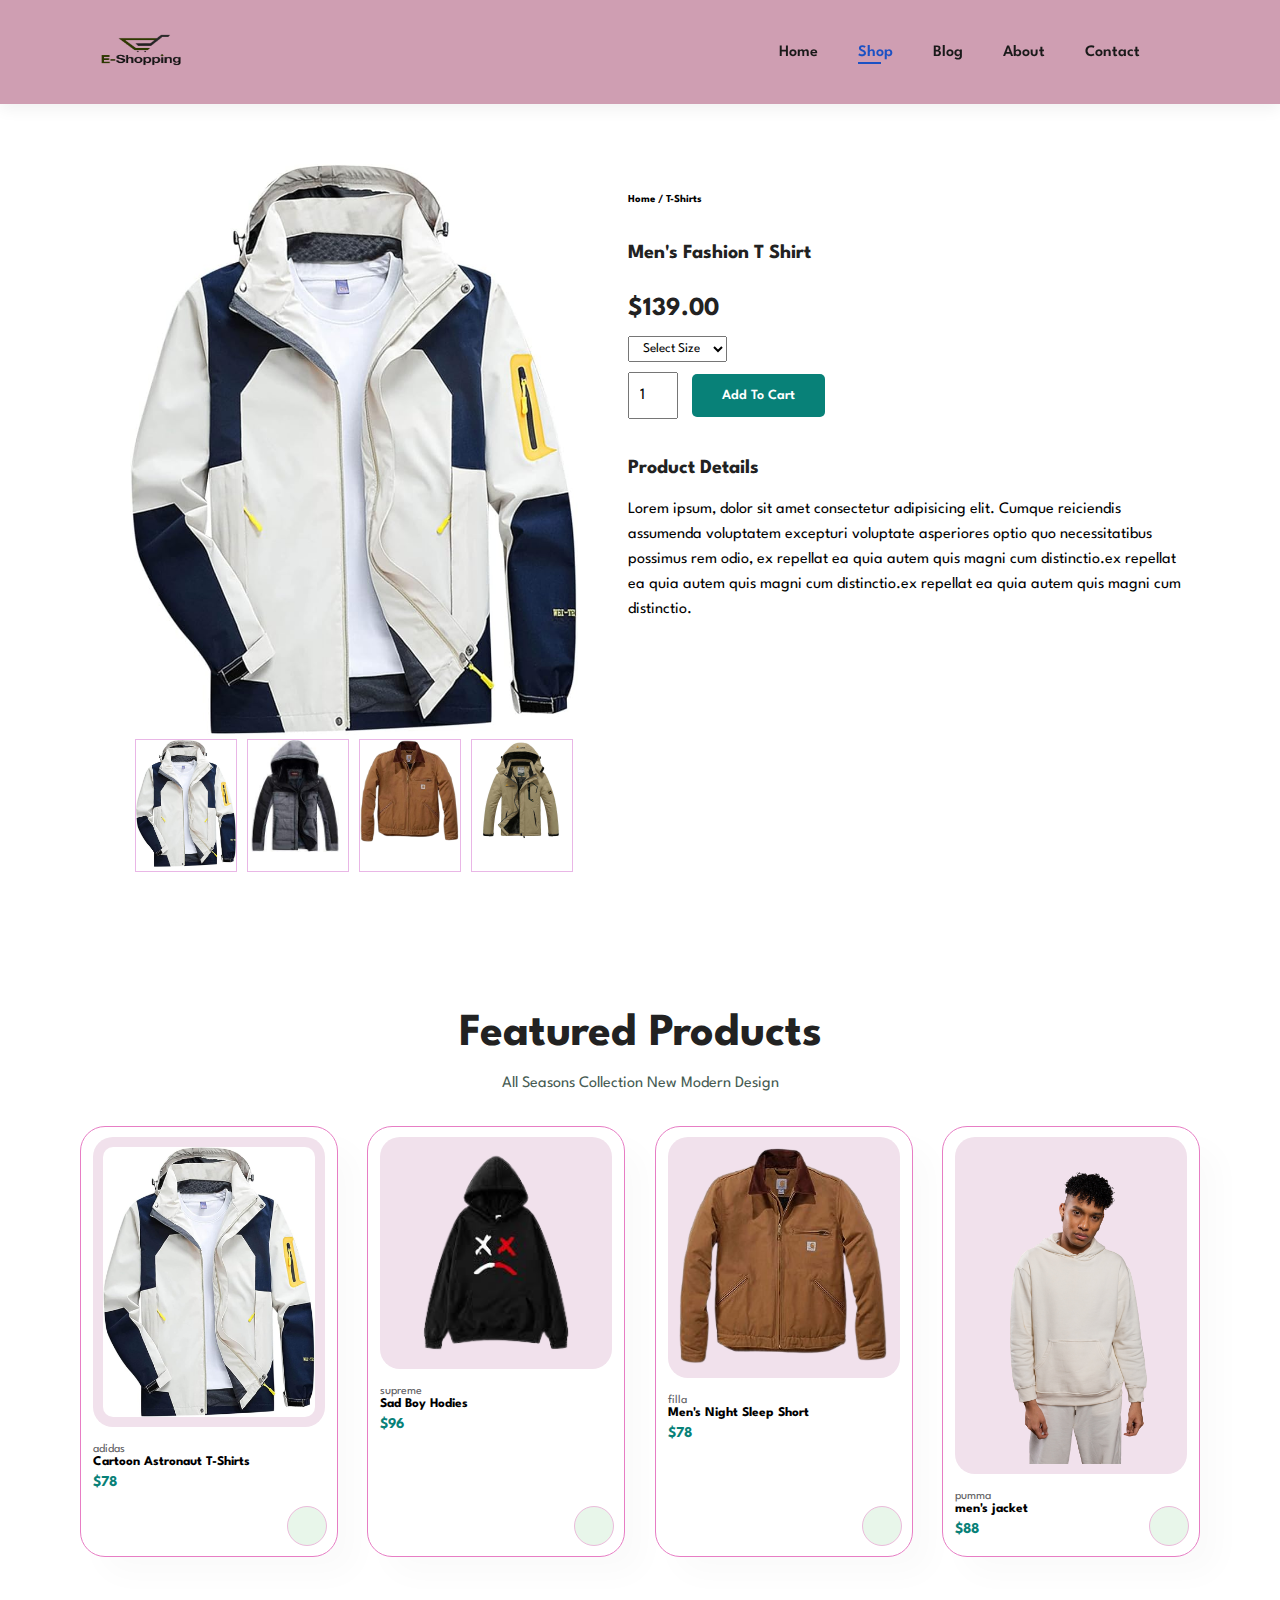
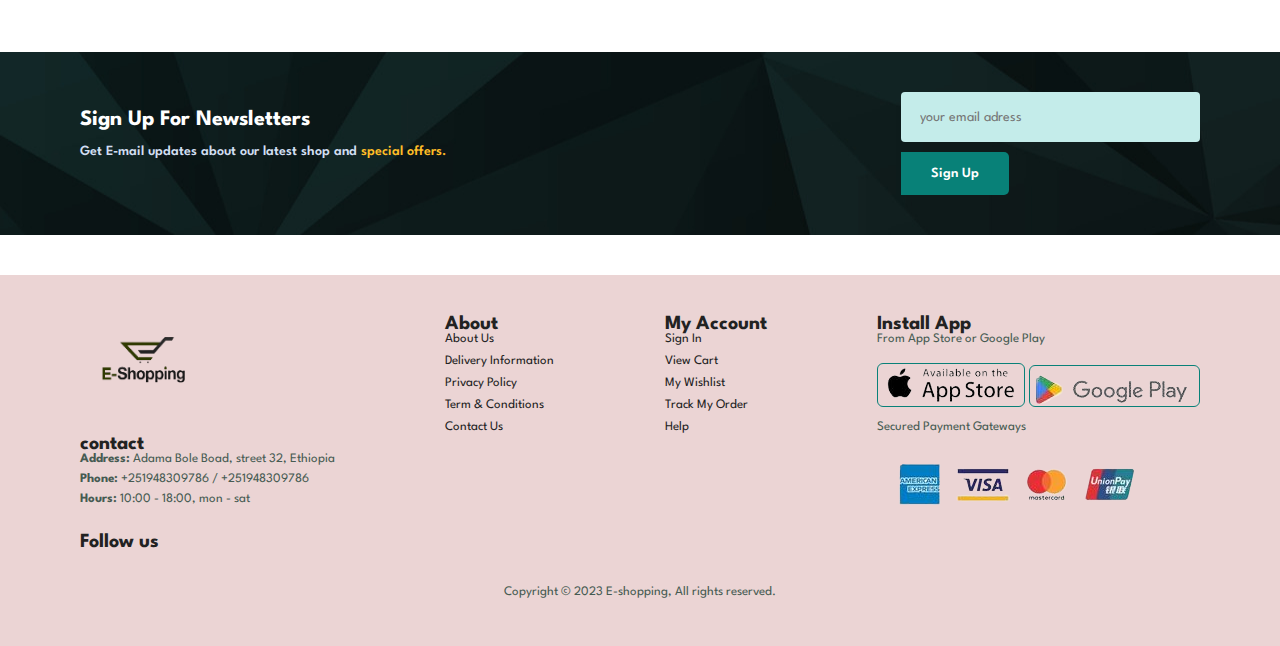
<file: sp01.html>
<!DOCTYPE html>
<html lang="en">
  <head>
    <meta charset="UTF-8" />
    <meta name="viewport" content="width=device-width, initial-scale=1.0" />
    <title>E-shopping</title>
    <link
      rel="stylesheet"
      href="https://cdnjs.cloudflare.com/ajax/libs/font-awesome/6.4.2/css/all.min.css"
      integrity="sha512-z3gLpd7yknf1YoNbCzqRKc4qyor8gaKU1qmn+CShxbuBusANI9QpRohGBreCFkKxLhei6S9CQXFEbbKuqLg0DA=="
      crossorigin="anonymous"
      referrerpolicy="no-referrer"
    />

    <link rel="stylesheet" href="style.css" />
  </head>
  <body>
    <section id="header">
      <a href="#"><img src="image/logo.png" class="logo" alt="" /></a>
      <div>
        <ul id="navbar">
          <li><a href="index.html">Home</a></li>
          <li><a class="active" href="shop.html">Shop</a></li>
          <li><a href="blog.html">Blog</a></li>
          <li><a href="about.html">About</a></li>
          <li><a href="contact.html">Contact</a></li>
          <li>
            <a id="lg-bag" href="cart.html"
              ><i class="fa-solid fa-bag-shopping"></i></a>
          </li>
          <a href="#" id="close"><i class="fa-regular fa-circle-xmark"></i></a>
        </ul>
      </div>
      <div id="mobile">
        <a href="cart.html"><i class="fa-solid fa-bag-shopping"></i></a>
        <i id="bar" class="fas fa-outdent"></i>
      </div>
    </section>

    <section id="prodetails" class="section-p1">
      <div class="single-pro-image">
        <img src="image/product/p03/1.jpg" width="100%" id="MainImg" alt="" />
        <div class="small-img-group">
          <div class="small-img-col">
            <img src="image/product/p03/1.jpg" width="100%" class="small-img" alt="" />
          </div>
          <div class="small-img-col">
            <img src="image/product/p03/2.jpeg" width="100%" class="small-img" alt="" />
          </div>
          <div class="small-img-col">
            <img src="image/product/p03/3.jpeg" width="100%" class="small-img" alt="" />
          </div>
          <div class="small-img-col">
            <img src="image/product/p03/4.jpg" width="100%" class="small-img" alt="" />
          </div>
        </div>
      </div>
      <div class="single-pro-details">
        <h6>Home / T-Shirts</h6>
        <h4>Men's Fashion T Shirt</h4>
        <h2>$139.00</h2>
        <select name="" id="">
          <option value="">Select Size</option>
          <option value="">XL</option>
          <option value="">XXL</option>
          <option value="">Small</option>
          <option value="">Large</option>
        </select>
        <div class="el-wrap">
          <input type="number" value="1" />
          <button class="normal">Add To Cart</button>
        </div>
        
        <h4>Product Details</h4>
        <span
          >Lorem ipsum, dolor sit amet consectetur adipisicing elit. Cumque
          reiciendis assumenda voluptatem excepturi voluptate asperiores optio
          quo necessitatibus possimus rem odio, ex repellat ea quia autem quis
          magni cum distinctio.ex repellat ea quia autem quis
          magni cum distinctio.ex repellat ea quia autem quis
          magni cum distinctio.</span>
      </div>
    </section>

    <section id="product1" class="section-p1">
      <h2>Featured Products</h2>
      <p>All Seasons Collection New Modern Design</p>
      <div class="pro-container">
        <div class="pro">
          <img src="image/product/p03/1.jpg" id="pimg" alt="" /><br />
          <div class="des">
            <span>adidas</span>
            <h5>Cartoon Astronaut T-Shirts</h5>
            <div class="star">
              <i class="fas fa-star"></i>
              <i class="fas fa-star"></i>
              <i class="fas fa-star"></i>
              <i class="fas fa-star"></i>
              <i class="fas fa-star"></i>
            </div>
            <h4>$78</h4>
          </div>
          <a href="#"><i class="fa-solid fa-cart-plus cart"></i></a>
        </div>
        <div class="pro">
          <img src="image/product/p04/1.png" id="pimg" alt="" /><br />
          <div class="des">
            <span>supreme</span>
            <h5>Sad Boy Hodies</h5>
            <div class="star">
              <i class="fas fa-star"></i>
              <i class="fas fa-star"></i>
              <i class="fas fa-star"></i>
              <i class="fas fa-star"></i>
              <i class="fas fa-star"></i>
            </div>
            <h4>$96</h4>
          </div>
          <a href="#"><i class="fa-solid fa-cart-plus cart"></i></a>
        </div>
        <div class="pro">
          <img src="image/product/p06/1.png" id="pimg" alt="" /><br />
          <div class="des">
            <span>filla</span>
            <h5>Men's Night Sleep Short</h5>
            <div class="star">
              <i class="fas fa-star"></i>
              <i class="fas fa-star"></i>
              <i class="fas fa-star"></i>
              <i class="fas fa-star"></i>
              <i class="fas fa-star"></i>
            </div>
            <h4>$78</h4>
          </div>
          <a href="#"><i class="fa-solid fa-cart-plus cart"></i></a>
        </div>
        <div class="pro">
          <img src="image/product/p09/1.png" id="pimg" alt="" /><br />
          <div class="des">
            <span>pumma</span>
            <h5>men's jacket</h5>
            <div class="star">
              <i class="fas fa-star"></i>
              <i class="fas fa-star"></i>
              <i class="fas fa-star"></i>
              <i class="fas fa-star"></i>
              <i class="fas fa-star"></i>
            </div>
            <h4>$88</h4>
          </div>
          <a href="#"><i class="fa-solid fa-cart-plus cart"></i></a>
        </div>
      </div>
    </section>

    <section id="newsletter" class="section-p1 section-m1">
      <div class="newstext">
        <h4>Sign Up For Newsletters</h4>
        <p>
          Get E-mail updates about our latest shop and
          <span>special offers.</span>
        </p>
      </div>
      <div class="form">
        <input type="text" placeholder="your email adress" />
        <button class="normal">Sign Up</button>
      </div>
    </section>

    <footer class="section-p1">
      <div class="col">
        <img src="image/logo.png" id="logo" />
        <h4>contact</h4>
        <p><strong>Address: </strong> Adama Bole Boad, street 32, Ethiopia</p>
        <p><strong>Phone: </strong>+251948309786 / +251948309786</p>
        <p><strong>Hours: </strong>10:00 - 18:00, mon - sat</p>
        <div class="follow">
          <h4>Follow us</h4>
          <div class="icon">
            <i class="fab fa-facebook-f"></i>
            <i class="fab fa-twitter"></i>
            <i class="fab fa-instagram-f"></i>
            <i class="fab fa-pinterest-p"></i>
            <i class="fab fa-youtube"></i>
          </div>
        </div>
      </div>
      <div class="col">
        <h4>About</h4>
        <a href="#">About Us</a>
        <a href="#">Delivery Information</a>
        <a href="#">Privacy Policy</a>
        <a href="#">Term & Conditions</a>
        <a href="#">Contact Us</a>
      </div>
      <div class="col">
        <h4>My Account</h4>
        <a href="#">Sign In</a>
        <a href="#">View Cart</a>
        <a href="#">My Wishlist</a>
        <a href="#">Track My Order</a>
        <a href="#">Help</a>
      </div>
      <div class="col install">
        <h4>Install App</h4>
        <p>From App Store or Google Play</p>
        <div class="row">
          <img src="image/pay/01.JPG" alt="" />
          <img src="image/pay/02.JPG" alt="" />
        </div>
        <p>Secured Payment Gateways</p>
        <img src="image/pay/03.JPG" alt="" />
      </div>
      <div class="copyright">
        <p>Copyright © 2023 E-shopping, All rights reserved.</p>
      </div>
    </footer>

    <script>
      let MainImg = document.querySelector("#MainImg");
      let smallimg = document.querySelectorAll(".small-img");
      smallimg[0].onclick = ()=>{
        MainImg.src = smallimg[0].src;
      }
      smallimg[1].onclick = ()=>{
        MainImg.src = smallimg[1].src;
      }
      smallimg[2].onclick = ()=>{
        MainImg.src = smallimg[2].src;
      }
      smallimg[3].onclick = ()=>{
        MainImg.src = smallimg[3].src;
      }
    </script>

    <script src="script.js"></script>
  </body>
</html>
</file>
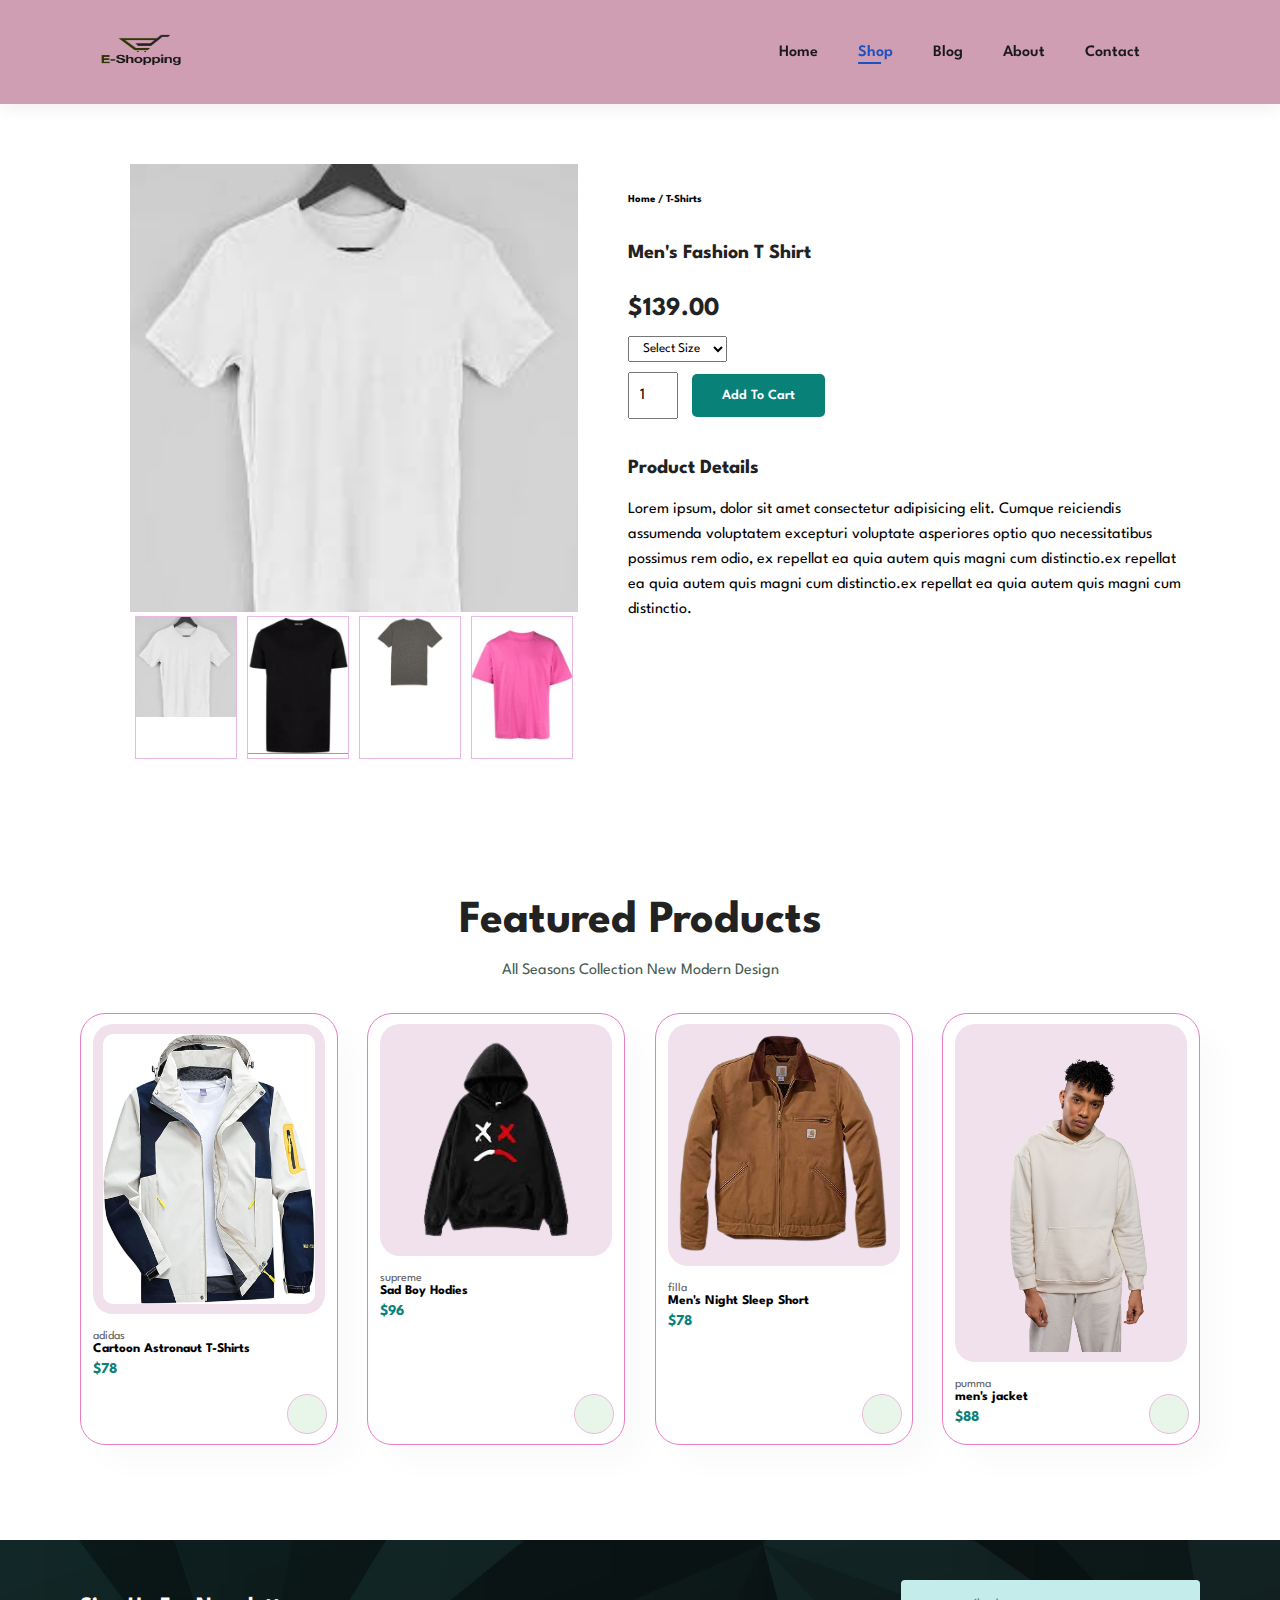
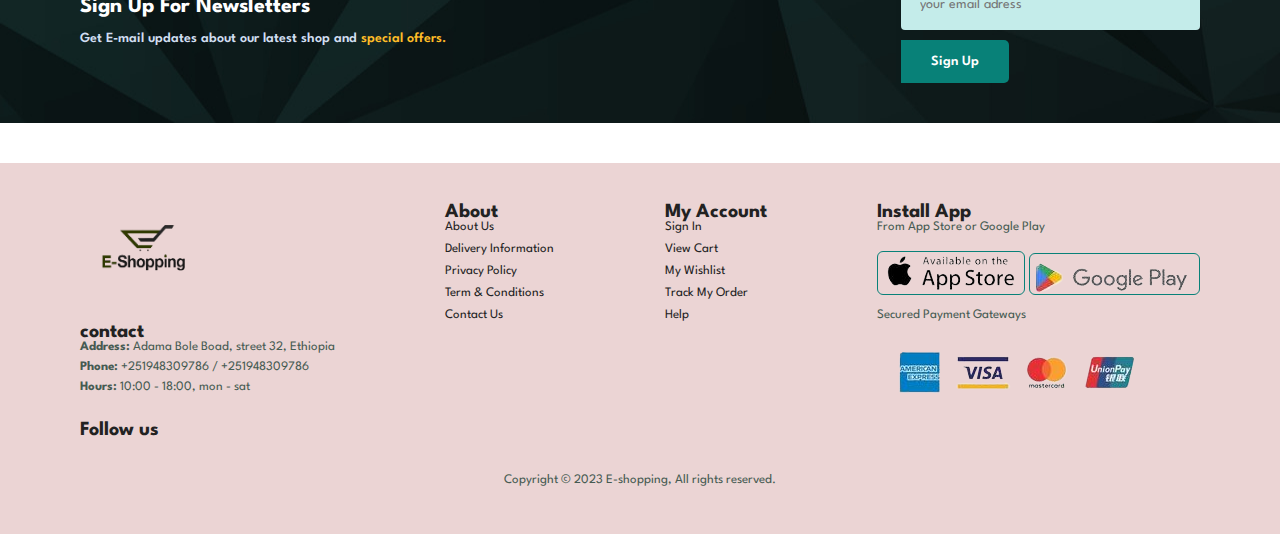
<file: sp02.html>
<!DOCTYPE html>
<html lang="en">
  <head>
    <meta charset="UTF-8" />
    <meta name="viewport" content="width=device-width, initial-scale=1.0" />
    <title>E-shopping</title>
    <link
      rel="stylesheet"
      href="https://cdnjs.cloudflare.com/ajax/libs/font-awesome/6.4.2/css/all.min.css"
      integrity="sha512-z3gLpd7yknf1YoNbCzqRKc4qyor8gaKU1qmn+CShxbuBusANI9QpRohGBreCFkKxLhei6S9CQXFEbbKuqLg0DA=="
      crossorigin="anonymous"
      referrerpolicy="no-referrer"
    />

    <link rel="stylesheet" href="style.css" />
  </head>
  <body>
    <section id="header">
      <a href="#"><img src="image/logo.png" class="logo" alt="" /></a>
      <div>
        <ul id="navbar">
          <li><a href="index.html">Home</a></li>
          <li><a class="active" href="shop.html">Shop</a></li>
          <li><a href="blog.html">Blog</a></li>
          <li><a href="about.html">About</a></li>
          <li><a href="contact.html">Contact</a></li>
          <li>
            <a id="lg-bag" href="cart.html"
              ><i class="fa-solid fa-bag-shopping"></i></a>
          </li>
          <a href="#" id="close"><i class="fa-regular fa-circle-xmark"></i></a>
        </ul>
      </div>
      <div id="mobile">
        <a href="cart.html"><i class="fa-solid fa-bag-shopping"></i></a>
        <i id="bar" class="fas fa-outdent"></i>
      </div>
    </section>

    <section id="prodetails" class="section-p1">
      <div class="single-pro-image">
          <img src="image/product/p01/1.jpeg" width="100%" id="MainImg" alt="" />
        <div class="small-img-group">
          <div class="small-img-col">
            <img src="image/product/p01/1.jpeg" width="100%" class="small-img" alt="" />
          </div>
          <div class="small-img-col">
            <img src="image/product/p01/2.JPG" width="100%" class="small-img" alt="" />
          </div>
          <div class="small-img-col">
            <img src="image/product/p01/3.jpg" width="100%" class="small-img" alt="" />
          </div>
          <div class="small-img-col">
            <img src="image/product/p01/4.JPG" width="100%" class="small-img" alt="" />
          </div>
        </div>
        
      </div>
      <div class="single-pro-details">
        <h6>Home / T-Shirts</h6>
        <h4>Men's Fashion T Shirt</h4>
        <h2>$139.00</h2>
        <select name="" id="">
          <option value="">Select Size</option>
          <option value="">XL</option>
          <option value="">XXL</option>
          <option value="">Small</option>
          <option value="">Large</option>
        </select>
        <div class="el-wrap">
          <input type="number" value="1" />
          <button class="normal">Add To Cart</button>
        </div>
        <h4>Product Details</h4>
        <span
          >Lorem ipsum, dolor sit amet consectetur adipisicing elit. Cumque
          reiciendis assumenda voluptatem excepturi voluptate asperiores optio
          quo necessitatibus possimus rem odio, ex repellat ea quia autem quis
          magni cum distinctio.ex repellat ea quia autem quis
          magni cum distinctio.ex repellat ea quia autem quis
          magni cum distinctio.</span>
      </div>
    </section>

    <section id="product1" class="section-p1">
      <h2>Featured Products</h2>
      <p>All Seasons Collection New Modern Design</p>
      <div class="pro-container">
          <div class="pro">
            <img src="image/product/p03/1.jpg" id="pimg" alt="" /><br />
            <div class="des">
              <span>adidas</span>
              <h5>Cartoon Astronaut T-Shirts</h5>
              <div class="star">
                <i class="fas fa-star"></i>
                <i class="fas fa-star"></i>
                <i class="fas fa-star"></i>
                <i class="fas fa-star"></i>
                <i class="fas fa-star"></i>
              </div>
              <h4>$78</h4>
            </div>
            <a href="#"><i class="fa-solid fa-cart-plus cart"></i></a>
          </div>
          <div class="pro">
            <img src="image/product/p04/1.png" id="pimg" alt="" /><br />
            <div class="des">
              <span>supreme</span>
              <h5>Sad Boy Hodies</h5>
              <div class="star">
                <i class="fas fa-star"></i>
                <i class="fas fa-star"></i>
                <i class="fas fa-star"></i>
                <i class="fas fa-star"></i>
                <i class="fas fa-star"></i>
              </div>
              <h4>$96</h4>
            </div>
            <a href="#"><i class="fa-solid fa-cart-plus cart"></i></a>
          </div>
          <div class="pro">
            <img src="image/product/p06/1.png" id="pimg" alt="" /><br />
            <div class="des">
              <span>filla</span>
              <h5>Men's Night Sleep Short</h5>
              <div class="star">
                <i class="fas fa-star"></i>
                <i class="fas fa-star"></i>
                <i class="fas fa-star"></i>
                <i class="fas fa-star"></i>
                <i class="fas fa-star"></i>
              </div>
              <h4>$78</h4>
            </div>
            <a href="#"><i class="fa-solid fa-cart-plus cart"></i></a>
          </div>
          <div class="pro">
            <img src="image/product/p09/1.png" id="pimg" alt="" /><br />
            <div class="des">
              <span>pumma</span>
              <h5>men's jacket</h5>
              <div class="star">
                <i class="fas fa-star"></i>
                <i class="fas fa-star"></i>
                <i class="fas fa-star"></i>
                <i class="fas fa-star"></i>
                <i class="fas fa-star"></i>
              </div>
              <h4>$88</h4>
            </div>
            <a href="#"><i class="fa-solid fa-cart-plus cart"></i></a>
          </div>
      </div>
    </section>

    <section id="newsletter" class="section-p1 section-m1">
      <div class="newstext">
        <h4>Sign Up For Newsletters</h4>
        <p>
          Get E-mail updates about our latest shop and
          <span>special offers.</span>
        </p>
      </div>
      <div class="form">
        <input type="text" placeholder="your email adress" />
        <button class="normal">Sign Up</button>
      </div>
    </section>

    <footer class="section-p1">
      <div class="col">
        <img src="image/logo.png" id="logo" />
        <h4>contact</h4>
        <p><strong>Address: </strong> Adama Bole Boad, street 32, Ethiopia</p>
        <p><strong>Phone: </strong>+251948309786 / +251948309786</p>
        <p><strong>Hours: </strong>10:00 - 18:00, mon - sat</p>
        <div class="follow">
          <h4>Follow us</h4>
          <div class="icon">
            <i class="fab fa-facebook-f"></i>
            <i class="fab fa-twitter"></i>
            <i class="fab fa-instagram-f"></i>
            <i class="fab fa-pinterest-p"></i>
            <i class="fab fa-youtube"></i>
          </div>
        </div>
      </div>
      <div class="col">
        <h4>About</h4>
        <a href="#">About Us</a>
        <a href="#">Delivery Information</a>
        <a href="#">Privacy Policy</a>
        <a href="#">Term & Conditions</a>
        <a href="#">Contact Us</a>
      </div>
      <div class="col">
        <h4>My Account</h4>
        <a href="#">Sign In</a>
        <a href="#">View Cart</a>
        <a href="#">My Wishlist</a>
        <a href="#">Track My Order</a>
        <a href="#">Help</a>
      </div>
      <div class="col install">
        <h4>Install App</h4>
        <p>From App Store or Google Play</p>
        <div class="row">
          <img src="image/pay/01.JPG" alt="" />
          <img src="image/pay/02.JPG" alt="" />
        </div>
        <p>Secured Payment Gateways</p>
        <img src="image/pay/03.JPG" alt="" />
      </div>
      <div class="copyright">
        <p>Copyright © 2023 E-shopping, All rights reserved.</p>
      </div>
    </footer>

    <script>
      let MainImg = document.querySelector("#MainImg");
      let smallimg = document.querySelectorAll(".small-img");
      smallimg[0].onclick = ()=>{
        MainImg.src = smallimg[0].src;
      }
      smallimg[1].onclick = ()=>{
        MainImg.src = smallimg[1].src;
      }
      smallimg[2].onclick = ()=>{
        MainImg.src = smallimg[2].src;
      }
      smallimg[3].onclick = ()=>{
        MainImg.src = smallimg[3].src;
      }
    </script>

    <script src="script.js"></script>
  </body>
</html>
</file>
<file: style.css>
@import url('https://fonts.googleapis.com/css2?family=Spartan:wght@100;200;300;400;500;600;700;800&display=swap');
* {
    margin: 0;
    padding: 0;
    box-sizing: border-box;
    font-family: 'Spartan', sans-serif;
};
h1 {
    font-size: 50px;
    line-height: 64px;
    color: #222;
}
h2{
    font-size: 46px;
    line-height: 54px;
    color: #222;
}
h4{
    font-size: 20px;
    color: #222;
}
h{
    font-weight: 700;
    font-size: 12px;
}
p {
    font-size: 16px;
    color: #465b52;
    margin: 15px 0 20px 0;
}
.section-p1 {
    padding: 40px 80px;
}
.section-m1{
    margin: 40px 0;
}
button.normal {
    font-size: 14px;
    font-weight: 600;
    padding: 15px 30px;
    color: #000;
    background-color: #fff;
    border-radius: 5px;
    cursor: pointer;
    border: none;
    outline: none;
    transition: 0.2s;
}
.form .normal {
    margin-top: 10px;
}
button.white {
    font-size: 13px;
    font-weight: 600;
    padding: 11px 18px;
    color: #ffffff;
    background-color: transparent;
    cursor: pointer;
    border: 1px solid white;
    outline: none;
    transition: 0.2s;
}
body {
    width: 100%;
}
/* heasder start */
#header {
    display: flex;
    align-items: center;
    justify-content: space-between;
    padding: 20px 80px;
    background: #cf9eb2;
    box-shadow: 0 5px 15px rgba(0, 0, 0, 0.06);
    z-index: 999;
    position: sticky;
    top: 0;
    left: 0;
    
}
#header li a {
    color: #ffffff;
}
#navbar {
    display: flex;
    align-items: center;
    justify-content: center;
}
#navbar li {
    list-style: none;
    padding: 0 20px;
    position: relative;
}
#navbar li a {
    text-decoration: none;
    font-size: 16px;
    font-weight: 600;
    color: #1a1a1a;
}
#header img {
    width: 120px;
    height: 60px;
}
#navbar li a:hover,
#navbar li a.active {
    color: #1c51c4;
}
#navbar li a.active::after,
#navbar li a:hover::after {
    content: "";
    width: 30%;
    height: 2px;
    background: #1c51c4;
    position: absolute;
    bottom: -4px;
    left: 20px;
}
#mobile {
    display: none;
    align-items: center;
}
#close {
    display: none;
}
/* Home page */

#hero {
    background-image: url("image/hero.jpg");
    height: 90vh;
    width: 100%;
    background-size: cover;
    background-position: top 25% right 0;
    padding: 0 80px;
    display: flex;
    flex-direction: column;
    align-items: flex-start;
    justify-content: center;
}
#hero h4 {
    padding-bottom: 15px;
}
#hero h1 {
    color: #28488d;
} 
#hero button{
    background-image: url("image/btn.png");
    background-position: center;
    background-color: transparent;
    color: #ffffff;
    border: 0;
    padding: 25px 80px 14px 75px;
    background-repeat: no-repeat;
    cursor: pointer;
    font-weight: 700;
    font-size: 15px;
}
#feature{
    display: flex;
    align-items: center;
    justify-content: space-between;
    flex-wrap: wrap;
}
#feature .fe-box {
    background: #eccde3;
    width: 180px;
    text-align: center;
    padding: 10px 5px;
    box-shadow: 5px 30px 30px rgb(0, 0, 0, 0.06);
    border: 1px solid #a05c8a;
    border-radius: 7px;
    margin: 15px 0;
}
#feature .fe-box:hover{
    box-shadow: 10px 10px 54px rgba(12, 8, 73, 0.01);
    background: #ecb5dc
}
#feature .fe-box img {
    width: 100px;
    margin-bottom: 10px;
}
#feature .fe-box h6{
    display: inline-block;
    padding: 9px 8px 6px 8px;
    line-height: 1;
    border-radius: 4px;
    color: #065751;
    background-color: #b9e3e5;
}
#feature .fe-box:nth-child(2) h6 {
    background-color: #c3ecab;
}
#feature .fe-box:nth-child(3) h6 {
    background-color: #a4e9e9;
}
#feature .fe-box:nth-child(4) h6 {
    background-color: #e0d3eb;
    padding: 15px;
}
#feature .fe-box:nth-child(5) h6 {
    background-color: #f7acc9;
}
#feature .fe-box:nth-child(6) h6 {
    background-color: #e4f584;
    padding: 23px;

}
#product1 {
    text-align: center;
}
#product1 .pro-container{
    display: flex;
    justify-content: space-between;
    flex-wrap: wrap;
}
#product1 .pro {
    width: 23%;
    min-width: 250px;
    padding: 10px 12px;
    border: 1px solid #e77dc4;
    border-radius: 25px;
    cursor: pointer;
    box-shadow: 20px 20px 30px rgba(0, 0, 0, 0.02);
    margin: 15px 0;
    transition: 0.2s ease;
    /* background-color: #e0e5e6; */
    position: relative;
}
#pimg{
    background-color: #f1e1ec;
    padding: 10px;
}
#product1 .pro:hover {
    box-shadow: 20px 20px 30px rgba(0, 0, 0, 0.06);
    background-color: #ebc7df;
}
#product1 .pro img {  
    width: 100%;
    border-radius: 20px;
}
#product1 .pro .des{
    text-align: start;
    padding: 10px 0px;
}
#product1 .pro .des span{
    color: #606063;
    font-size: 12px;
}
#product1.pro .des h5 {
    padding-top: 7px;
    color: #1a1a1a;
    font-size: 14px;
}
#product1 .pro .des i {
    font-size: 12px;
    color: rgb(243, 181, 25);
}
#product1 .pro .des h4 {
    padding-top: 7px;
    font-size: 15px;
    font-weight: 700;
    color: #088178;
}
/* #product1 .pro .fa-cart-plus{
    
} */
#product1 .pro .cart{
    width: 40px;
    height: 40px;
    line-height: 40px;
    border-radius: 50px;
    background-color: #e8f6ea;
    color: #088178;
    border: 1px solid #ebbbdb;
    position: absolute;
    bottom:10px;
    right: 10px;
}

#banner {
    display: flex;
    flex-direction: column;
    justify-content: center;
    align-items: center;
    text-align: center;
    background-image: url("image/banner/banner.jpg");
    width: 100%;
    height: 40vh;
    background-size: cover;
    background-position: center;
}
#banner h4 {
    color: #e2d8d8;
    font-size: 16px;
}
#banner h2 {
    color: #e2d8d8;
    font-size: 30px;
    padding: 10px 0;
}
#banner h2 span {
    color: #ec9c9c;
}


#banner button:hover {
    background: #5d8f8b;
    color: #e2dbdb;
} 

#sm-banner{
    display: flex;
    justify-content: space-around;
    flex-wrap: wrap;
}
#sm-banner .banner-box {
    display: flex;
    flex-direction: column;
    justify-content: center;
    align-items: flex-start;
    text-align: center;
    background-image: url("image/banner/hero2.jpg");
    min-width: 580px;
    height: 50vh;
    background-size: cover;
    padding: 30px;
}
#sm-banner .banner-box2{
    background-image: url("image/banner/sm2.JPG");
}
#sm-banner h4 {
    color: #fff;
    font-size: 28px;
    font-weight: 300;
}
#sm-banner h2 {
    color: #fff;
    font-size: 28px;
    font-weight: 800;
}
#sm-banner span {
    color: #fff;
    font-size: 14px;
    font-weight: 500;
    padding-bottom: 15px;
}
#sm-banner .banner-box:hover button {
    background: #088178;
    border: 1px solid #088178;;
}
#banner3 {
    display: flex;
    justify-content: space-between;
    flex-wrap: wrap;
    padding: 0 80px;
}
#banner3 .banner-box {
    display: flex;
    flex-direction: column;
    justify-content: center;
    align-items: flex-start;
    text-align: center;
    background-image: url("image/banner/01.JPG");
    min-width: 30%;
    height: 30vh;
    background-size: cover;
    background-position: center;
    padding: 30px;
}
#banner3 .banner-box2{
    background-image: url("image/banner/02.JPG");
}
#banner3 .banner-box3{
    background-image: url("image/banner/03.JPG");
}
#banner3 h2 {
    color: #fff;
    font-weight: 900;
    font-size: 22px;
}
#banner3 h3 {
    color: #ec544e;
    font-weight: 800;
    font-size: 15px;
}
#newsletter {
    display: flex;
    justify-content: space-between;
    flex-wrap: wrap;
    align-items: center;
    background-image: url("image/banner/ban3.jpg");
    background-repeat: no-repeat;
    background-position: 20% 30%;
    background-color: #088178;
}
#newsletter h4 {
    font-size: 22px;
    font-weight: 700;
    color: #fff;
}
#newsletter p {
    font-size: 14px;
    font-weight: 600;
    color: #d1def1;
}
#newsletter span {
    color: #ffbd27;
}
#newsletter input {
    background-color: #c4ecea;
    font-size: 14px;
    height: 3.125rem;
    padding: 0 1.25em;
    width: 100%;
    border: 1px solid transparent;
    border-radius: 4px;
    outline: none;
}
#newsletter button {
    background-color: #088178;
    color: #fff;
    white-space: nowrap;
    border-top-left-radius: 0;
    border-bottom-left-radius: 0;
}

footer {
    display: flex;
    background-color: #ebd4d4;
    flex-wrap: wrap;
    justify-content: space-between;

}
#logo {
    height: 90px;
    width: 125px;
    align-items: center;
    margin-bottom: 30px;
}
footer .col {
    display: flex;
    flex-direction: column;
    align-items: flex-start;
    margin-bottom: 20px;
}
footer p {
    font-size: 13px;
    margin: 0 0 8px 0;
}
footer a {
    font-size: 13px;
    text-decoration: none;
    color: #222;
    margin-bottom: 10px;
}
footer .follow {
    margin-top: 20px;
}
footer .follow i {
    color: #465b52;
    padding-right: 4px;
    cursor: pointer;
}
footer .install .row img {
    border: 1px solid #088178;
    border-radius: 6px;
}
footer .install img {
    margin: 10px 0;
}
footer .follow i:hover,
footer a:hover{
    color: #075f59;
}
footer .copyright {
    width: 100%;
    text-align: center;
}


/* shop page */
#page-header {
    background-image: url("image/banner/shopbanner1.jpg");
    background-position: 0px;
    width: 100%;
    height: 40vh;
    background-size: cover;
    display: flex;
    justify-content: center;
    text-align: center;
    flex-direction: column;
    padding: 14px;
}
#page-header h2,
#page-header p {
    color: #ffffff;
}
#pagination {
    text-align: center;
}
#pagination a{
    text-decoration: none;
    background-color: #088178;
    padding: 15px 20px;
    border-radius: 4px;
    color: #fff;
    font-weight: 600;
}
#pagination a i {
    font-size: 16px;
    font-weight: 600;
}#newsletter {
    margin-left: 0;
    margin-right: 0;
}
/* single product */
#prodetails {
    display: flex;
    margin-top: 20px;
}
#prodetails .single-pro-image {
    width: 40%;
    margin: 0 50px 50px 50px;
}
.small-img-group {
    display: flex;
    justify-content: space-between;
}
.small-img-col {
    flex-basis: 24%;
    cursor: pointer;
    border: 0.25px solid rgb(233, 182, 230);
    margin: 0 5px 5px 5px;
    padding: 0;
}
#prodetails .single-pro-details {
    width: 50%;
    padding-top: 30px;
}
#prodetails .single-pro-details h4{
    padding: 40px 0 20px 0;
}
#prodetails .single-pro-details h2{
    font-size: 26px;
}
#prodetails .single-pro-details select {
    display: block;
    padding: 5px 10px;
    margin-bottom: 10px;
}
#prodetails .single-pro-details input {
    width: 50px;
    height: 47px;
    padding-left: 10px;
    font-size: 16px;
    margin-right: 10px;
}

#prodetails .single-pro-details button {
    background: #088178;
    color: #fff;
}
#prodetails .single-pro-details span {
    line-height: 25px;
}

/* blog page */
#page-header.blog-header{
    background-image: url("image/blog/b1.jpg");
    background-position: 0% 37%;
}
#blog {
    padding: 150px 150px 0 150px;
}
#blog .blog-box {
    display: flex;
    align-items: center;
    width: 100%;
    position: relative;
    padding-bottom: 90px;
}
#blog .blog-img {
    width: 50%;
    margin-right: 40px;
}
#blog img{
    width: 100%;
    height: 300px;
    object-fit: cover;
}
#blog .blog-details {
    width: 50%;
    margin-right: 40px;
}
#blog .blog-details a{
    text-decoration: none;
    font-size: 11px;
    color: #000;
    font-weight: 700;
    position:relative;
    transition: 0.3s;
}
#blog .blog-details a::after{
    content: "";
    width: 50px;
    height: 1px;
    background-color: #000;
    position: absolute;
    top: 4px;
    right: -60px;
}
#blog .blog-details a:hover{
    color: #1a7771;
}
#blog .blog-details a:hover::after{
    background-color: #1a7771;
}
#blog .blog-box h1 {
    position: absolute;
    top: -40px;
    left: 0;
    font-size: 70px;
    font-weight: 700;
    color: #c9cbce;
    z-index: -9;
}
/* about page */
#page-header.about-header{
    background-image: url("image/about/abt.jpg");
    background-position: 40% 60%;
}
#about-head {
    display: flex;
    align-items: center;
}
#about-head img {
    width: 100%;
    height: auto;
}
#about-head div {
    padding-left: 40px;
}
#about-app {
    text-align: center;
}
#about-app .video {
    width: 70%;
    height: 100%;
    margin: 30px auto 0 auto;
}
#about-app .video video {
    width: 100%;
    height: 100%;
    border-radius: 20px;
}
/* contact page */

#page-header.contact-header {
	background-image: url("image/contact/c.jpg");
    background-position: 20% 80%;
}
#contact-details{
    display: flex;
    align-items: center;
    justify-content: space-between;
}
#contact-details .details {
    width: 40%;
}
#contact-details .details span,
#form-details form span {
    font-size: 12px;
}
#contact-details .details h2,
#form-details form h2 {
    font-size: 26px;
    line-height: 35px;
    padding: 20px 0;
}
#contact-details .details h3 {
    font-size: 16px;
    padding-bottom: 15px;
}
#contact-details .details li{
    list-style: none;
    display: flex;
    padding: 10px 0;
}
#contact-details .details li i{
    font-size: 14px;
    padding-right: 22px;
}
#contact-details .details li p {
    margin: 0;
    font-size: 14px;
}
#contact-details .map{
    width: 55%;
    height: 400px;
}
#contact-details .map iframe{
    width: 100%;
    height: 100%;
}
#form-details {
    display: flex;
    justify-content: space-between;
    margin: 30px;
    padding: 80px;
    border: 1px solid #e1e1e1;
}
#form-details form {
    width: 65%;
    display: flex;
    flex-direction: column;
    align-items: flex-start;
}
#form-details form input,
#form-details form textarea {
    width: 100%;
    padding: 12px 15px;
    outline: none;
    margin-bottom: 20px;
    border: 1px solid #e1e1e1;
}
#form-details form button{
    background-color: #088178;
}
#form-details .people div {
    padding-bottom: 25px;
    display: flex;
    align-items: flex-start;
}
#form-details .people div img {
    width: 65px;
    height: 65px;
    object-fit: cover;
    margin-right: 15px;
    border-radius: 100%;
    background-color: #d7ebea;
    border: solid 1px #fcadd4;
}

#form-details .people div p{
    margin: 0;
    font-size: 13px;
    line-height: 25px;
}
#form-details .people div p span {
    display: block;
    font-size: 16px;
    font-weight: 600;
    color: #000;
}


/* cart page */
#page-header.cart-header{
    background-image: url("image/banner/ban3.jpg");
}
#cart table {
    width: 100%;
    border-collapse: collapse;
    table-layout: fixed;
    white-space: nowrap;
}
#cart table img {
    width: 70px;
}
#cart table td:nth-child(1){
    width: 100px;
    text-align: center;
}
#cart table td:nth-child(2){
    width: 150px;
    text-align: center;
}
#cart table td:nth-child(3){
    width: 250px;
    text-align: center;
}
#cart table td:nth-child(4),
#cart table td:nth-child(5),
#cart table td:nth-child(6){
    width: 150px;
    text-align: center;
}

#cart table td:nth-child(5) input{
    width: 70px;
    padding: 10px 5px 10px 15px;
}
#cart table thead{
    border: 1px solid #e2e9e1;
    border-left: none;
    border-right: none;
}
#cart table thead th {
    font-weight: 700;
    text-transform: capitalize;
    font-size: 13px;
    padding: 18px 0;
}
#cart table tbody tr td {
    padding-top: 15px;
    font-size: 13px;
}
#cart-add{
    display: flex;
    flex-wrap: wrap;
    justify-content: space-between;
}
#coupon {
    width: 50%;
    margin-bottom: 30px;
}
#coupon h3,
#subtotal h3 {
    padding-bottom: 15px;
}
#coupon input{
    padding: 10px 20px;
    outline: none;
    width: 60%;
    margin-right: 10px;
    border: 1px solid #e2e9e1;
}
#coupon button {
    background-color: #088178;
    color: #fff;
    padding: 12px 20px;
}
#subtotal {
    width: 50%;
    margin-bottom: 30px;
    border: 1px solid #e6b3d5;
    padding: 30px;
} 
#subtotal table{
    border-collapse: collapse;
    width: 100%;
    margin-bottom: 20px;
}
#subtotal table td {
    width: 50%;
    border: 1px solid #e2e9e2;
    padding: 10px;
    font-size: 13px;
}
#subtotal button{
    background-color: #088178;
    color: #fff;
    padding: 12px 20px;
}
/* end of cart page */


/* start media query */

@media (max-width:799px) {
    .section-p1 {
        padding: 40px 40px;
    }
    #navbar {
	display: flex;
	flex-direction: column;
    align-items: flex-start;
	justify-content: flex-start;
    position: fixed;
    top: 0;
    right: -200px;
    height: 100vh;
    width: 200px;
    background-color: #cf9eb2;
    box-shadow: 40px 40px 60px rgba(0, 0, 0, 0.07);
    padding: 80px 0 0 10px;
    transition: 0.3s;
    }
    #navbar.active {
        right: 0px;
    }
    #navbar li {
        margin-bottom: 25px;
    }
    #bar {
        cursor: pointer;
    }
    #mobile {
        display: flex;
        align-items: center;
    }
    #mobile i {
        color: #1a1a1a;
        font-size: 24px;
        padding-left: 20px;
    }
    #close{
        display: initial;
        position: absolute;
        top: 30px;
        left: 30px;
        color: #000;
        font-size: 24px;
    }
    #lg-bag {
        display: none;
    }
    /* hero section */
    #hero {
        background-image: url("image/hero2.jpg");
        height: 90vh;
        padding: 0 80px;
        background-position: top 30% right 30%;
        background-repeat: no-repeat;
    }
    #hero h4{
        margin-top: 450px;
    }
    
    #feature {
        justify-content: center;
    }
    #feature .fe-box{
        margin: 15px 15px;
    }
    #product1 .pro-container{
        justify-content: center;
    }
    #product1 .pro {
        margin: 20px;
    }
    #prodetails .single-pro-image {
        width: 40%;
        margin: 50PX 50px 0 50px;
        border: 0.5px solid rgb(255, 255, 255);
    }
    #banner {
        height: 20vh;
    }
    #sm-banner .banner-box {
        min-width: 100%;
        height: 30vh;
    }
    #sm-banner .banner-box2 {
        min-width: 100%;
        height: 30vh;
        margin-top: 20px;
    }
    #banner3 {
        padding: 0 40px;
    }
    #banner3 .banner-box {
        width: 28%;
    }
    #banner3 .banner-box2 {
        background-position: top 30% right 10%;
    }   
    #newsletter .form {
        width: 70%;
    }
    /* about */
    #about-head img {
        width: 250px;
        height: 250px;
    }
    /* contact */
    #contact-details {
        display: block;
        
    }
    #contact-details .details {
        width: 100%;
        text-align: center;
        margin-bottom: 30px;
    }
    #form-details form {
        width: 50%;
    }
}

@media (max-width: 477px) {
    .section-p1{
        padding: 20px;
    }
    #header {
        padding: 10px 30px;
    }
    h1{
        font-size: 38px;
    }
    h2 {
        font-size: 32px;
    }
    
    #hero {
        background-image: url("image/hero2mb.jpg");
        margin: 0;
        padding: 0 60px 0 5px;
    }
    #hero .hero-content {
        text-align: center;
        
    }
    #hero .hero-content h4 {
        margin-top: 150px;
    }
    #hero .hero-content p {
        color: #fff;
    }
    #hero .hero-content p span{
        color: #f0382b;
        font-weight: 800;
    }
    #feature {
        justify-content: space-between;
    }
    #feature .fe-box {
        width: 155px;
        margin: 0 0 15px 0;
    }
    #product1 .pro {
        width: 100%;
    }
    #prodetails {
        display: block;
        margin-top: 20px;
    }
    #prodetails .single-pro-image {
        margin: auto;
        width: 100%;
    }
    #prodetails .single-pro-details {
        width: 100%;
        margin: auto;
    }
    #prodetails .single-pro-details .el-wrap {
        margin: auto;
    }
    #prodetails .single-pro-details h4, h2, h6 {
        text-align: center;
    }
    #prodetails .single-pro-details select {
        display: block;
        padding: 5px 10px;
        margin: auto;
        margin-bottom: 10px;
    }
    #prodetails .single-pro-details .el-wrap {
        text-align: center;
    }
    #banner {
        height: 40vh;
    }
    #sm-banner .banner-box {
        height: 40vh;
        margin-bottom: 5px;
    }
    #sm-banner .banner-box2 {
        margin-top: 20px;
        margin-bottom: 5px;
    }
    #banner3 {
        padding: 0 20px;
        
    }
    #banner3 .banner-box{
        width: 100%;
    }
    #banner3 .banner-box2{
        margin: 20px 0 20px 0;
    }
    #newsletter{
        padding: 40px 20px;
    }
    #newsletter .form {
        width: 100%;
    }
    footer .copyright {
        text-align: center;
    }
    #logo{
        margin: auto;
    }
    .follow{
        margin: auto;
    }
    .col{
        margin: auto;
    }
    .col h4{
        margin: auto;
    }
    /* Blog Page */
    #blog {
        padding: 100px 20px 0 20px;
    }
    #blog .blog-box {
        display: flex;
        flex-direction: column;
        align-items: flex-start;
    }
    #blog .blog-img {
        width: 100%;
        margin-right: 0px;
        margin-bottom: 30px;
    }
    #blog .blog-details{
        width: 100%;
    }
    /* about */
    #page-header.about-header {
        background-image: url("image/about/abtmb.jpg");
        background-position: 40% 60%;
    }
    #about-head {
        display: block;
        align-items: center;
    }
    #about-head.section-p1 img {
        width: 100%;
        margin-top: 30px;
    }
    #about-head div {
        padding: 30px;
    }
    h1 {
        font-size: 20px;
    }
    /* contact */
    #page-header.contact-header {
        background-image: url("image/contact/cmb.jpg");
        background-position: 20% 80%;
    }
    #contact-details {
        display: block;
        align-items: center;
        justify-content: space-between;
    }
    #contact-details .details {
        width: 100%; 
        margin: 20px 0 30px 0;
    }
    #contact-details .map{
        width: 100%;
        height: 250px;
    }
    #form-details {
        display: block;
        justify-content: space-between;
        margin: auto;
        text-align: center;
        padding: 20px;
        align-items: center;
        border: 1px solid #e1e1e1;
    }
   
    #form-details .people div {
        margin-top: 30px;
    }
    #form-details form {
        width: 80%;
        margin: auto;
    }
    #form-details form span {
        margin: auto;
        text-align: center;
    }
    /* cart */
    #cart table thead th {
        font-weight: 500;
        font-size: 9px;
        padding: 10px 0;
    }
    #cart table img {
        width: 25px;
    }
    #cart table td:nth-child(3) {
        width: 100px;
        font-size: 9px;
        text-align: center;
    }
    #cart table td:nth-child(4), #cart table td:nth-child(5), #cart table td:nth-child(6) {
        width: 100px;
        font-size: 9px;
        text-align: center;
    }
    #cart table td:nth-child(5) input {
        width: 50px;
        font-size: 9px;
        padding: 10px 5px 10px 15px;
    }
    #cart-add {
        display: block;
        justify-content: space-between;
        width: 100%;
        margin: auto;
    }

    #coupon {
        width: 100%;
    }
    #coupon h3{
        text-align: center;
    }
    #coupon div{
        display: flex;
    }
    #subtotal{
        width: 100%;
    }

    }
</file>
